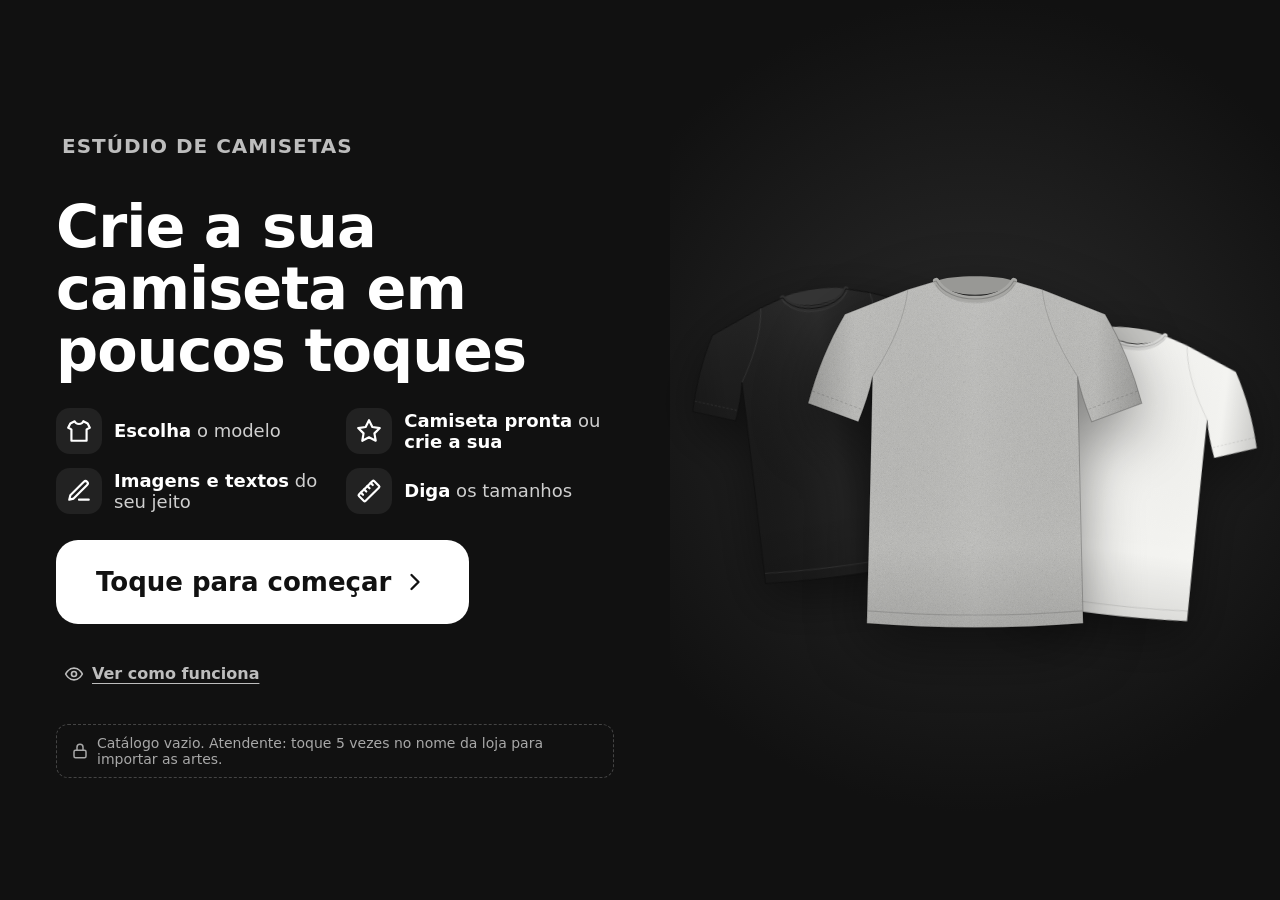
<file: camisetas_tablet/index.html>
<!DOCTYPE html>
<html lang="pt-BR">
<head>
  <meta charset="UTF-8">
  <meta name="viewport" content="width=device-width, initial-scale=1, viewport-fit=cover, user-scalable=no, interactive-widget=resizes-visual">
  <title>Estúdio de Camisetas</title>
  <meta name="description" content="Monte a sua camiseta: escolha o modelo, a cor e a arte.">
  <meta name="theme-color" content="#111111">
  <meta name="mobile-web-app-capable" content="yes">
  <meta name="apple-mobile-web-app-capable" content="yes">
  <meta name="apple-mobile-web-app-status-bar-style" content="black">
  <link rel="manifest" href="manifest.webmanifest">
  <link rel="icon" href="icons/icone-192.png">
  <link rel="apple-touch-icon" href="icons/icone-192.png">
  <!-- Fontes dos textos na camiseta (ficam guardadas para usar sem internet) -->
  <link rel="preconnect" href="https://fonts.googleapis.com">
  <link rel="preconnect" href="https://fonts.gstatic.com" crossorigin>
  <link rel="stylesheet" href="https://fonts.googleapis.com/css2?family=Anton&family=Bangers&family=Bebas+Neue&family=Black+Ops+One&family=Dancing+Script:wght@700&family=Lobster&family=Montserrat:wght@800&family=Oswald:wght@700&family=Pacifico&family=Permanent+Marker&family=Righteous&family=Rye&family=UnifrakturMaguntia&display=swap">
  <link rel="stylesheet" href="css/app.css">
</head>
<body>
  <noscript>Este app precisa do JavaScript ativado.</noscript>
  <script type="module" src="js/app.js"></script>
</body>
</html>
</file>
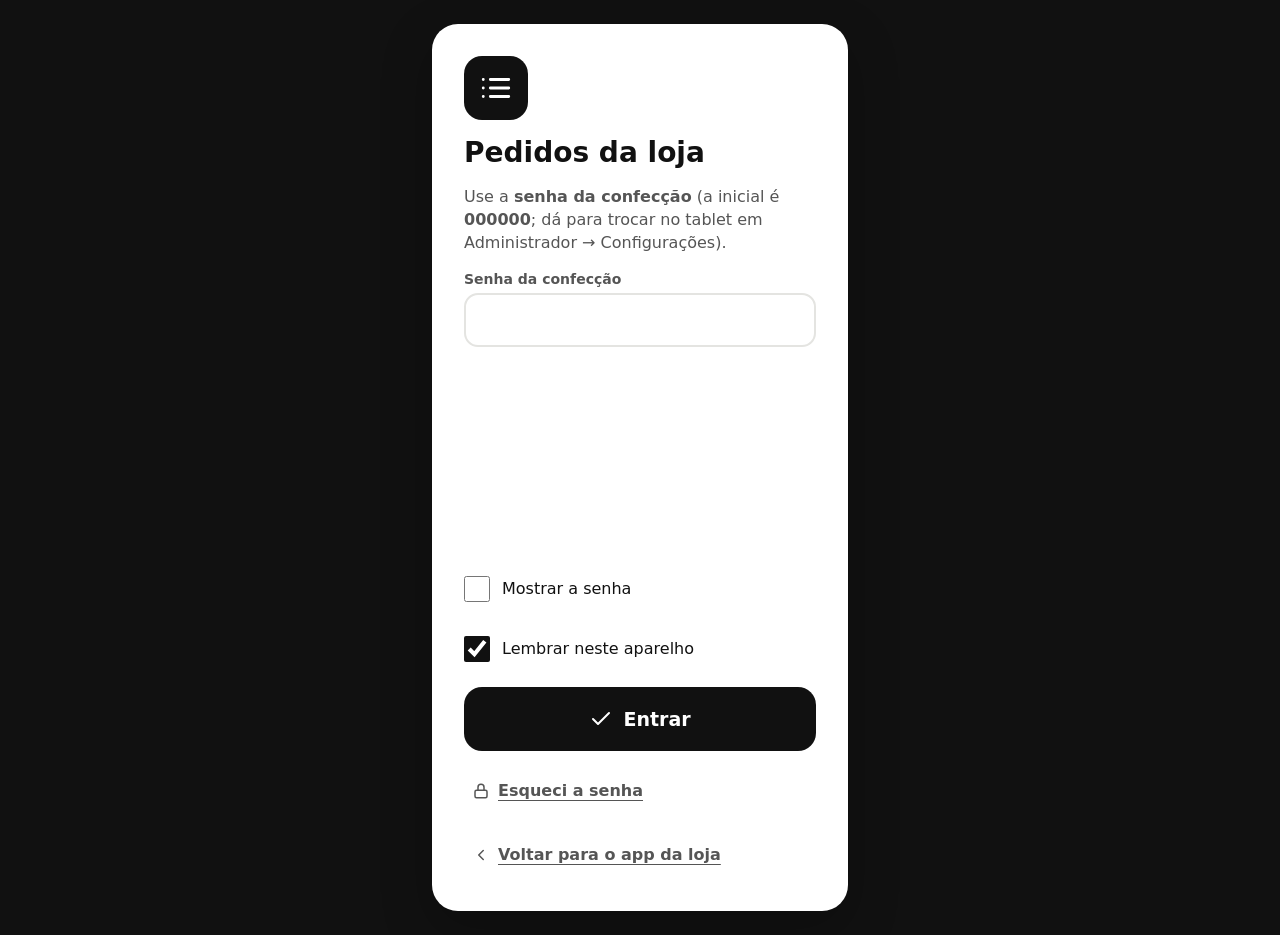
<file: camisetas_tablet/pedidos.html>
<!DOCTYPE html>
<html lang="pt-BR">
<head>
  <meta charset="UTF-8">
  <meta name="viewport" content="width=device-width, initial-scale=1">
  <title>Pedidos · Confecção</title>
  <meta name="robots" content="noindex">
  <!-- Endereço antigo: a confecção agora entra pelo próprio app (mesmo endereço, com a senha da confecção) -->
  <meta http-equiv="refresh" content="0; url=./#confeccao">
  <script>location.replace('./#confeccao');</script>
</head>
<body><a href="./#confeccao">Abrir os pedidos da confecção</a></body>
</html>
</file>
<file: camisetas_tablet/css/app.css>
/* =========================================================
   App do tablet — paleta preto, branco e cinza
   Alvos de toque grandes (mín. 3.5rem), textos curtos e claros.
   ========================================================= */
:root {
  --preto: #111111;
  --grafite: #2b2b2b;
  --cinza-escuro: #555555;
  --cinza: #8b8b8b;
  --cinza-claro: #d9d9d6;
  --linha: #e4e4e1;
  --fundo: #f3f3f1;
  --palco: #e9e9e6;
  --branco: #ffffff;
  --perigo: #b3261e;
  --raio: 1.125rem;
  --raio-g: 1.625rem;
  --sombra: 0 0.375rem 1.5rem rgba(0, 0, 0, 0.08);
  --sombra-forte: 0 1.125rem 3.125rem rgba(0, 0, 0, 0.25);
  --topo: 4.75rem;
  --rodape: 6rem;
  font-family: system-ui, -apple-system, "Segoe UI", Roboto, "Helvetica Neue", Arial, sans-serif;
  color: var(--preto);
  -webkit-tap-highlight-color: transparent;
}
/* Escala: tudo é medido em rem; o tamanho da letra base acompanha a tela
   (desenhado para 1280×800 deitado / 800×1280 em pé) e evita rolagem em tablets menores. */
html { font-size: clamp(10px, min(1.25vw, 2vh), 18px); }
@media (max-aspect-ratio: 1/1) { html { font-size: clamp(10px, min(2vw, 1.25vh), 18px); } }
* { box-sizing: border-box; margin: 0; }
html, body { height: 100%; background: var(--fundo); overscroll-behavior: none; }
body { -webkit-user-select: none; user-select: none; touch-action: manipulation; -webkit-font-smoothing: antialiased; -webkit-touch-callout: none; }
/* Imagens: sem o menu de segurar o dedo (copiar, baixar, compartilhar) e sem arrastar */
img, svg, image { -webkit-touch-callout: none; -webkit-user-drag: none; user-drag: none; -webkit-user-select: none; user-select: none; }
input, textarea { -webkit-user-select: text; user-select: text; font: inherit; color: inherit; }
button { font: inherit; color: inherit; cursor: pointer; border: 0; background: none; }
button:disabled { cursor: default; opacity: .4; }
[hidden] { display: none !important; }
:focus-visible { outline: 3px solid var(--preto); outline-offset: 3px; }
.ic { flex-shrink: 0; width: var(--t, 1.5rem); height: var(--t, 1.5rem); }

/* ---------- Estrutura ---------- */
#app { position: fixed; top: 0; left: 0; height: 100%; height: var(--altura, 100dvh); width: 100%; overflow: hidden; display: grid; grid-template-columns: minmax(0, 1fr); grid-template-rows: var(--topo) minmax(0, 1fr) var(--rodape); }
#app[data-tela="inicio"] { grid-template-rows: 0 minmax(0, 1fr) 0; }
#app[data-tela="inicio"] .topo, #app[data-tela="inicio"] .rodape, #app[data-tela="pronto"] .rodape { display: none; }
#app[data-tela="pronto"] { grid-template-rows: var(--topo) minmax(0, 1fr) 0; }
#app.semPassos .passos { visibility: hidden; }
.topo { grid-row: 1; }
#tela { grid-row: 2; overflow: auto; outline: none; position: relative; -webkit-overflow-scrolling: touch; }
.rodape { grid-row: 3; }

.topo { background: var(--preto); color: var(--branco); display: flex; align-items: center; gap: 1rem; padding: 0 1.25rem; }
.marca { display: flex; align-items: center; gap: 0.625rem; font-weight: 800; font-size: 1.1875rem; letter-spacing: .2px; min-height: 3.5rem; max-width: 26%; text-align: left; }
.marca span:last-child { overflow: hidden; text-overflow: ellipsis; white-space: nowrap; }
.marcaIcone { width: 2.5rem; height: 2.5rem; border-radius: 0.75rem; background: var(--branco); color: var(--preto); display: grid; place-items: center; }
.passos { flex: 1; min-width: 0; display: flex; align-items: center; justify-content: center; gap: 0.375rem; }
.passo { display: flex; align-items: center; gap: 0.5rem; padding: 0.5rem 0.75rem; border-radius: 1.875rem; color: #9a9a9a; min-height: 3rem; font-weight: 600; font-size: 0.9375rem; }
.passo:disabled { opacity: 1; }
.passoNum { width: 1.875rem; height: 1.875rem; border-radius: 50%; border: 2px solid #555; display: grid; place-items: center; font-size: 0.875rem; font-weight: 800; }
.passo.feito { color: #d8d8d8; }
.passo.feito .passoNum { background: #3a3a3a; border-color: #3a3a3a; color: #fff; }
.passo.atual { color: var(--branco); background: #262626; }
.passo.atual .passoNum { background: var(--branco); border-color: var(--branco); color: var(--preto); }
.passoLinha { width: 1.125rem; height: 2px; background: #3a3a3a; flex-shrink: 0; }
.topoAcoes { display: flex; gap: 0.375rem; }
.btnTopo { display: flex; align-items: center; gap: 0.5rem; padding: 0.625rem 0.875rem; min-height: 3.25rem; border-radius: 0.875rem; color: #e6e6e6; font-weight: 600; font-size: 0.9375rem; }
.btnTopo:active { background: #2a2a2a; }

.rodape { background: var(--branco); border-top: 1px solid var(--linha); display: grid; grid-template-columns: auto 1fr auto; align-items: center; gap: 1rem; padding: 0 1.5rem; padding-bottom: env(safe-area-inset-bottom); }
.rodapeMeio { text-align: center; color: var(--cinza-escuro); font-size: 1rem; font-weight: 600; min-width: 0; overflow: hidden; text-overflow: ellipsis; white-space: nowrap; }
.total { font-size: 1.25rem; color: var(--preto); font-weight: 800; }

/* ---------- Botões ---------- */
.btn { display: inline-flex; align-items: center; justify-content: center; gap: 0.625rem; min-height: 3.5rem; padding: 0 1.375rem; border-radius: 1rem; font-weight: 700; font-size: 1.0625rem; transition: transform .1s, background .15s; }
.btn:active { transform: scale(.97); }
.btnEscuro { background: var(--preto); color: var(--branco); }
.btnEscuro[aria-disabled="true"] { background: #bdbdba; color: #f5f5f5; }
.btnClaro { background: var(--branco); color: var(--preto); border: 2px solid var(--linha); }
.btnContorno { background: transparent; color: var(--preto); border: 2px dashed var(--cinza); }
.btnPerigo { background: var(--perigo); color: #fff; }
.btnPerigoTexto { color: var(--perigo); }
.btnGrande { min-height: 4rem; font-size: 1.1875rem; padding: 0 1.75rem; border-radius: 1.125rem; }
.btnEnorme { min-height: 5.25rem; font-size: 1.625rem; padding: 0 2.5rem; border-radius: 1.375rem; }
.btnLargo { width: 100%; }
.btnTexto { display: inline-flex; align-items: center; gap: 0.5rem; font-weight: 600; color: var(--cinza-escuro); text-decoration: underline; text-underline-offset: 0.25rem; min-height: 3rem; padding: 0 0.5rem; font-size: 1rem; }
.btnIcone { width: 3.25rem; height: 3.25rem; border-radius: 0.875rem; display: grid; place-items: center; color: var(--cinza-escuro); }
.btnIcone:active { background: var(--fundo); }
.btnRedondo { width: 3.75rem; height: 3.75rem; border-radius: 50%; display: grid; place-items: center; background: var(--branco); border: 2px solid var(--linha); flex-shrink: 0; }
.btnRedondo:active { transform: scale(.94); }
.btnRedondoEscuro { background: var(--preto); color: var(--branco); border-color: var(--preto); }
.linhaBotoes { display: flex; flex-wrap: wrap; gap: 0.625rem; align-items: center; }
.linhaBotoes.centro { justify-content: center; }

/* ---------- Textos ---------- */
.tituloTela { font-size: 1.75rem; font-weight: 800; letter-spacing: -.3px; }
.subtitulo { display: flex; align-items: center; gap: 0.625rem; font-size: 1.125rem; font-weight: 800; margin: 1.375rem 0 0.75rem; }
.subtitulo small { font-weight: 500; color: var(--cinza-escuro); font-size: 0.875rem; }
.bola { width: 1.875rem; height: 1.875rem; border-radius: 50%; background: var(--preto); color: var(--branco); display: grid; place-items: center; font-size: 0.9375rem; }
.textoAjuda { color: var(--cinza-escuro); font-size: 1rem; line-height: 1.45; }
.dicaPequena { display: flex; align-items: center; justify-content: center; gap: 0.375rem; color: var(--cinza); font-size: 0.875rem; }
.etiqueta { display: inline-block; background: var(--preto); color: var(--branco); font-size: 0.8125rem; padding: 0.25rem 0.625rem; border-radius: 1.25rem; vertical-align: middle; letter-spacing: .5px; }

/* ---------- Início ---------- */
.inicio { min-height: 100%; display: grid; grid-template-columns: 1.1fr 1fr; background: var(--preto); color: var(--branco); overflow: hidden; }
.inicioTexto { display: flex; flex-direction: column; justify-content: center; gap: 1.625rem; padding: 3rem 3.5rem; }
.inicioMarca { align-self: flex-start; font-size: 1.25rem; font-weight: 700; color: #bdbdbd; letter-spacing: 1px; text-transform: uppercase; min-height: 3rem; }
.inicio h1 { font-size: clamp(2.25rem, 4.6vw, 3.75rem); line-height: 1.05; letter-spacing: -1px; font-weight: 900; }
.inicioPassos { list-style: none; padding: 0; display: grid; grid-template-columns: 1fr 1fr; gap: 0.875rem 1.375rem; }
.inicioPassos li { display: flex; align-items: center; gap: 0.75rem; font-size: 1.125rem; color: #cfcfcf; }
.inicioPassos li .ic { width: 2.875rem; height: 2.875rem; padding: 0.625rem; border-radius: 0.875rem; background: #222; color: #fff; }
.inicioPassos b { color: #fff; }
.inicio .btnEnorme { align-self: flex-start; background: var(--branco); color: var(--preto); animation: pulsar 2.4s ease-in-out infinite; }
.inicio .btnTexto { color: #bdbdbd; align-self: flex-start; }
.avisoLoja { display: flex; gap: 0.5rem; align-items: center; font-size: 0.875rem; color: #a8a8a8; border: 1px dashed #444; padding: 0.625rem 0.875rem; border-radius: 0.75rem; }
.inicioVitrine { position: relative; background: radial-gradient(circle at 50% 45%, #2c2c2c, #111 70%); }
.vitrineCamisa { position: absolute; width: 58%; top: 50%; left: 50%; filter: drop-shadow(0 1.25rem 1.875rem rgba(0,0,0,.45)); }
.vitrineCamisa svg { width: 100%; display: block; }
.vitrineCamisa.v0 { transform: translate(-90%, -55%) rotate(-8deg) scale(.82); animation: flutuar 6s ease-in-out infinite; }
.vitrineCamisa.v1 { transform: translate(-10%, -45%) rotate(7deg) scale(.82); animation: flutuar 6s ease-in-out -2s infinite; }
.vitrineCamisa.v2 { transform: translate(-50%, -50%); z-index: 2; animation: flutuar 6s ease-in-out -4s infinite; }
@keyframes flutuar { 50% { translate: 0 -14px; } }
@keyframes pulsar { 50% { box-shadow: 0 0 0 0.875rem rgba(255,255,255,.08); } }

/* ---------- Duas colunas (palco + painel) ---------- */
/* Camiseta grande; menu estreito ao lado */
.duasColunas { display: grid; grid-template-columns: minmax(0, 1fr) clamp(18.75rem, 29vw, 23.75rem); grid-template-rows: minmax(0, 1fr); gap: 1rem; padding: 0.875rem 1rem; height: 100%; }
.palco { position: relative; background: var(--palco); border-radius: var(--raio-g); display: flex; flex-direction: column; align-items: center; justify-content: center; padding: 1rem; min-height: 0; }
.duasColunas .palco { position: relative; height: 100%; min-height: 0; padding: 0.5rem; }
.duasColunas > .painel { min-height: 0; overflow-y: auto; overscroll-behavior: contain; }
.palcoArea { flex: 1; width: 100%; min-height: 0; display: flex; align-items: center; justify-content: center; }
.palcoSvg { width: 100%; height: 100%; max-height: 100%; display: block; overflow: visible; }
.palcoSvg image { cursor: grab; }
.areaImp { fill: none; stroke: rgba(120,120,120,.85); stroke-width: 3; stroke-dasharray: 14 10; }
.areaImp.fora { stroke: #e08a00; }
.avisoArea { display: flex; align-items: flex-start; gap: 0.5rem; font-size: 0.8125rem; line-height: 1.3; background: #fff4e0; color: #6b4300; border-radius: 0.75rem; padding: 0.5rem 0.75rem; margin: 0.25rem 0; }
.avisoArea .btnTexto { font-size: 0.8125rem; font-weight: 800; color: #6b4300; }
.areaRotulo { font: 600 1.5rem system-ui, sans-serif; text-anchor: middle; fill: #6b6b6b; }
.selecao { fill: none; stroke: #ffffff; stroke-width: 4; stroke-dasharray: 16 10; filter: drop-shadow(0 0 2px rgba(0,0,0,.9)); pointer-events: none; animation: formigas 1s linear infinite; }
@keyframes formigas { to { stroke-dashoffset: -26; } }
.ajustar .palcoArea { touch-action: none; }
.painel { display: flex; flex-direction: column; gap: 0.25rem; padding: 0.375rem 2px 1.25rem; min-width: 0; }

.segmento { display: inline-flex; background: var(--branco); border-radius: 1rem; padding: 0.3125rem; gap: 0.25rem; box-shadow: var(--sombra); }
.segmento button { min-height: 3.125rem; padding: 0 1.25rem; border-radius: 0.75rem; font-weight: 700; font-size: 1rem; color: var(--cinza-escuro); display: flex; align-items: center; gap: 0.5rem; }
.segmento button small { background: var(--cinza-claro); color: var(--preto); border-radius: 0.625rem; padding: 1px 0.5rem; font-size: 0.8125rem; }
.segmento button[aria-pressed="true"] { background: var(--preto); color: var(--branco); }
.segmento button[aria-pressed="true"] small { background: var(--branco); }
.palcoCamiseta .segmento { margin-top: 0.625rem; }
.segmentoTopo { position: absolute; top: 1rem; left: 50%; transform: translateX(-50%); z-index: 2; }
.ajustar .palcoArea { padding-top: 3.375rem; }

/* Opções (cartões tocáveis) */
.opcoes { display: grid; gap: 0.75rem; }
.opcoes3 { grid-template-columns: repeat(3, 1fr); }
.opcoes2 { grid-template-columns: repeat(2, 1fr); }
.opcao { position: relative; background: var(--branco); border: 2px solid var(--linha); border-radius: var(--raio); padding: 0.75rem; display: flex; flex-direction: column; align-items: center; gap: 0.25rem; text-align: center; min-height: 4rem; justify-content: center; transition: border-color .15s, transform .1s; }
.opcao:active { transform: scale(.98); }
.opcao strong { font-size: 1.0625rem; }
.opcao small { color: var(--cinza-escuro); font-size: 0.8125rem; line-height: 1.3; }
.opcao > .ic { position: absolute; top: 0.5rem; right: 0.5rem; width: 1.625rem; height: 1.625rem; padding: 0.25rem; border-radius: 50%; background: var(--preto); color: var(--branco); opacity: 0; transform: scale(.5); transition: .15s; }
.opcao[aria-pressed="true"] { border-color: var(--preto); box-shadow: 0 0 0 2px var(--preto) inset; }
.opcao[aria-pressed="true"] > .ic { opacity: 1; transform: none; }
.opcaoCamisa { width: 80%; max-width: 6.875rem; height: auto; }
.opcaoTexto { align-items: flex-start; text-align: left; padding: 0.875rem 1rem; }
.opcoesPos .opcao { min-height: 3.75rem; align-items: center; }

/* Cores */
.cores { display: flex; flex-wrap: wrap; gap: 0.875rem 0.625rem; }
.cor { display: flex; flex-direction: column; align-items: center; gap: 0.375rem; width: 5.75rem; font-size: 0.875rem; font-weight: 600; color: var(--cinza-escuro); }
.corBola { width: 4.25rem; height: 4.25rem; border-radius: 50%; background: var(--c); border: 2px solid rgba(0,0,0,.14); display: grid; place-items: center; box-shadow: inset 0 -6px 0.75rem rgba(0,0,0,.12); transition: .15s; }
.corBola .ic { color: #fff; filter: drop-shadow(0 0 2px rgba(0,0,0,.9)); opacity: 0; transform: scale(.5); transition: .15s; }
.cor[aria-pressed="true"] { color: var(--preto); }
.cor[aria-pressed="true"] .corBola { box-shadow: 0 0 0 0.25rem var(--fundo), 0 0 0 0.4375rem var(--preto); }
.cor[aria-pressed="true"] .corBola .ic { opacity: 1; transform: none; }
.mescla { background-image: radial-gradient(rgba(255,255,255,.16) 1px, transparent 1.2px), radial-gradient(rgba(0,0,0,.14) 1px, transparent 1.2px); background-size: 0.3125rem 0.3125rem, 0.4375rem 0.4375rem; background-position: 0 0, 2px 3px; }

/* ---------- Galeria ---------- */
.galeria { display: flex; flex-direction: column; min-height: 100%; }
.galeriaTopo { display: flex; flex-wrap: wrap; align-items: center; gap: 0.75rem 1.125rem; padding: 1.125rem 1.5rem 0.5rem; position: sticky; top: 0; z-index: 3; background: var(--fundo); }
.galeriaTopo .tituloTela { flex: 1 1 auto; font-size: 1.625rem; }
.busca { display: flex; align-items: center; gap: 0.5rem; background: var(--branco); border: 2px solid var(--linha); border-radius: 1rem; padding: 0 0.875rem; min-height: 3.5rem; flex: 0 1 21.25rem; color: var(--cinza); }
.busca:focus-within { border-color: var(--preto); color: var(--preto); }
.busca input { border: 0; outline: 0; background: transparent; font-size: 1.125rem; width: 100%; min-width: 0; }
.coresMini { display: flex; gap: 0.5rem; }
.corMini { width: 2.5rem; height: 2.5rem; border-radius: 50%; background-color: var(--c); border: 2px solid rgba(0,0,0,.18); }
.corMini[aria-pressed="true"] { box-shadow: 0 0 0 3px var(--fundo), 0 0 0 0.3125rem var(--preto); }
.temas { display: flex; gap: 0.625rem; overflow-x: auto; padding: 0.5rem 1.5rem 0.875rem; scrollbar-width: none; position: sticky; top: 5.125rem; z-index: 3; background: var(--fundo); }
.temas::-webkit-scrollbar { display: none; }
.tema { flex-shrink: 0; min-height: 3.125rem; padding: 0 1.125rem; border-radius: 1.625rem; background: var(--branco); border: 2px solid var(--linha); font-weight: 700; font-size: 1rem; display: flex; align-items: center; gap: 0.5rem; }
.tema small { color: var(--cinza); font-weight: 600; }
.tema[aria-pressed="true"] { background: var(--preto); border-color: var(--preto); color: var(--branco); }
.tema[aria-pressed="true"] small { color: #bbb; }
.grade { display: grid; grid-template-columns: repeat(auto-fill, minmax(11.875rem, 1fr)); gap: 1rem; padding: 0.25rem 1.5rem 1.75rem; }
.cartaoArte { position: relative; display: flex; flex-direction: column; gap: 0.5rem; text-align: left; content-visibility: auto; contain-intrinsic-size: 11.875rem 15rem; }
.cartaoImg { aspect-ratio: 1; border-radius: var(--raio); background: var(--fundo); display: block; overflow: hidden; box-shadow: var(--sombra); transition: transform .12s; position: relative; }
.grade .cartaoImg { background-color: var(--fundo, #ddd); }
.grade { --fundo: #ddd; }
.cartaoImg img { width: 100%; height: 100%; object-fit: contain; padding: 12%; opacity: 0; transition: opacity .25s; }
.cartaoImg img.ok { opacity: 1; }
.cartaoArte:active .cartaoImg { transform: scale(.97); }
.cartaoCod { font-size: 0.75rem; font-weight: 700; color: var(--cinza-escuro); padding: 0 0.25rem; letter-spacing: 0.02em; }
.subtemas { position: static; padding-top: 0; }
.subtemas[hidden] { display: none; }
.tema.sub { min-height: 2.625rem; font-size: 0.9375rem; padding: 0 0.875rem; }
.miniCod { font-size: 0.75rem; color: var(--cinza-escuro); }
.codPedido { font-size: 0.75rem; font-weight: 700; background: var(--fundo); border: 1px solid var(--linha); border-radius: 0.375rem; padding: 0 0.375rem; margin-left: 0.25rem; }
.cartaoNome { font-weight: 700; font-size: 0.9375rem; line-height: 1.25; padding: 0 0.25rem; display: -webkit-box; -webkit-line-clamp: 2; -webkit-box-orient: vertical; overflow: hidden; }
.selo { position: absolute; top: 0.625rem; left: 0.625rem; display: flex; align-items: center; gap: 0.25rem; background: var(--preto); color: var(--branco); font-size: 0.75rem; font-weight: 700; padding: 0.25rem 0.5625rem; border-radius: 0.75rem; }
.vazio { grid-column: 1 / -1; display: flex; flex-direction: column; align-items: center; gap: 0.75rem; padding: 3.75rem 1.25rem; color: var(--cinza); text-align: center; font-size: 1.125rem; }
.vazioPainel { padding: 1.875rem 0.625rem; }

/* Ver arte (janela grande) */
.janelaArte { width: min(68.75rem, 94vw); height: min(47.5rem, calc(var(--altura, 100dvh) * 0.9)); }
.janelaArte .janelaTopo { position: absolute; right: 0.5rem; top: 0.5rem; z-index: 2; border: 0; padding: 0; background: transparent; }
.janelaArte .janelaCorpo { height: 100%; padding: 0; overflow: hidden; }
.verArte { display: grid; grid-template-columns: 1.35fr 1fr; height: 100%; }
.verPalco { background: var(--palco); display: flex; align-items: center; justify-content: center; padding: 1.25rem; touch-action: pan-y; min-height: 0; }
.verPalco .palcoSvg { max-height: 100%; }
.soArte { width: 100%; height: 100%; border-radius: var(--raio); background: var(--fundo); display: grid; place-items: center; padding: 6%; }
.soArte img { max-width: 100%; max-height: 100%; object-fit: contain; }
.verInfo { display: flex; flex-direction: column; justify-content: center; gap: 1rem; padding: 1.875rem; }
.verTema { color: var(--cinza); font-weight: 700; text-transform: uppercase; letter-spacing: 1px; font-size: 0.875rem; }
.verInfo h2 { font-size: 1.875rem; line-height: 1.15; }
.verMedida { display: flex; gap: 0.5rem; align-items: center; color: var(--cinza-escuro); }
.verNav { display: flex; align-items: center; justify-content: space-between; gap: 0.625rem; }
.verNav .btn { width: 4rem; padding: 0; }
.verNav span { color: var(--cinza-escuro); font-weight: 600; }

/* ---------- Ajustar ---------- */
.dicaPalco { display: flex; align-items: center; gap: 0.5rem; color: var(--cinza-escuro); font-size: 0.9375rem; font-weight: 600; background: rgba(255,255,255,.8); padding: 0.5rem 0.875rem; border-radius: 1.25rem; margin-top: 0.5rem; }
.adicionarNoPalco { position: absolute; left: 50%; top: 52%; transform: translate(-50%, -50%); display: flex; flex-direction: column; align-items: center; gap: 0.625rem; background: rgba(255,255,255,.92); border: 3px dashed var(--cinza); border-radius: var(--raio-g); padding: 1.75rem 1.875rem; font-weight: 800; font-size: 1.125rem; max-width: 70%; text-align: center; box-shadow: var(--sombra); }
.btnFlutuante { position: absolute; left: 1rem; bottom: 1rem; display: flex; align-items: center; gap: 0.5rem; min-height: 3.25rem; padding: 0 1rem; border-radius: 1rem; background: var(--branco); box-shadow: var(--sombra); font-weight: 700; }
.arteAtual { display: flex; align-items: center; gap: 0.875rem; background: var(--branco); border-radius: var(--raio); padding: 0.75rem; box-shadow: var(--sombra); }
.arteAtualImg { width: 4.75rem; height: 4.75rem; border-radius: 0.875rem; background: var(--fundo); display: block; overflow: hidden; padding: 0.5rem; flex-shrink: 0; }
.arteAtualImg img { display: block; width: 100%; height: 100%; object-fit: contain; }
.arteAtual small { color: var(--cinza); font-weight: 700; text-transform: uppercase; font-size: 0.75rem; letter-spacing: .6px; }
.arteAtual strong { display: block; font-size: 1.125rem; }
.tamanhoArte { display: flex; align-items: center; gap: 0.75rem; }
.tamanhoArte input[type="range"] { flex: 1; height: 3.75rem; accent-color: var(--preto); }
input[type="range"] { -webkit-appearance: none; appearance: none; background: transparent; }
input[type="range"]::-webkit-slider-runnable-track { height: 0.625rem; border-radius: 0.375rem; background: var(--cinza-claro); }
input[type="range"]::-webkit-slider-thumb { -webkit-appearance: none; width: 2.375rem; height: 2.375rem; border-radius: 50%; background: var(--preto); border: 0.25rem solid var(--branco); box-shadow: 0 2px 0.5rem rgba(0,0,0,.3); margin-top: -14px; }
input[type="range"]::-moz-range-track { height: 0.625rem; border-radius: 0.375rem; background: var(--cinza-claro); }
input[type="range"]::-moz-range-thumb { width: 2rem; height: 2rem; border-radius: 50%; background: var(--preto); border: 0.25rem solid var(--branco); }
.medidas { text-align: center; font-size: 1.125rem; font-weight: 800; margin-top: 0.25rem; }
.medidas small { display: block; font-weight: 500; color: var(--cinza-escuro); font-size: 0.875rem; }
.painel .linhaBotoes { margin: 1rem 0 0.625rem; }
.painel .linhaBotoes .btn { flex: 1; }
.notaInfantil { display: flex; gap: 0.5rem; color: var(--cinza-escuro); font-size: 0.875rem; line-height: 1.4; background: var(--branco); border-radius: 0.875rem; padding: 0.75rem; margin-top: 0.75rem; }

/* ---------- Tamanhos ---------- */
.tamanhos, .revisar, .dados { padding: 1.5rem; max-width: 68.75rem; margin: 0 auto; }
.gradeTamanhos { display: grid; grid-template-columns: repeat(auto-fill, minmax(12.5rem, 1fr)); gap: 0.875rem; }
.cartaoTamanho { background: var(--branco); border: 2px solid var(--linha); border-radius: var(--raio); padding: 1rem; display: flex; flex-direction: column; align-items: center; gap: 0.75rem; transition: border-color .15s; }
.cartaoTamanho.temQtd { border-color: var(--preto); box-shadow: 0 0 0 1px var(--preto) inset; }
.tamanhoNome { font-size: 2.125rem; font-weight: 900; }
.contador { display: flex; align-items: center; gap: 0.875rem; }
.contador output { min-width: 2.75rem; text-align: center; font-size: 1.875rem; font-weight: 800; }

/* ---------- Revisar ---------- */
.listaItens { display: flex; flex-direction: column; gap: 1rem; margin: 1.125rem 0; }
.itemPedido { display: grid; grid-template-columns: auto 1fr; gap: 1.25rem; background: var(--branco); border-radius: var(--raio-g); padding: 1rem; box-shadow: var(--sombra); }
.itemImagens { display: flex; gap: 0.625rem; }
.itemImagens figure { width: 11.25rem; background: var(--palco); border-radius: var(--raio); padding: 0.5rem; text-align: center; }
.itemImagens figcaption { font-size: 0.8125rem; font-weight: 700; color: var(--cinza-escuro); text-transform: uppercase; }
.itemImagens .palcoSvg { height: auto; }
.itemInfo { display: flex; flex-direction: column; gap: 0.625rem; min-width: 0; }
.itemInfo h3 { font-size: 1.375rem; }
.itemInfo p { color: var(--cinza-escuro); font-weight: 600; }
.chips { display: flex; flex-wrap: wrap; gap: 0.5rem; }
.chip { background: var(--fundo); border-radius: 0.75rem; padding: 0.375rem 0.75rem; font-size: 1rem; }
.vazioChip { color: var(--perigo); }
.itemArtes { list-style: none; padding: 0; display: flex; flex-direction: column; gap: 0.375rem; font-size: 0.9375rem; }
.itemArtes li { display: flex; align-items: center; gap: 0.375rem; flex-wrap: wrap; }
.itemArtes small { color: var(--cinza-escuro); }

/* ---------- Dados ---------- */
.dados { max-width: 45rem; display: flex; flex-direction: column; gap: 1rem; }
.campo { display: grid; grid-template-columns: auto 1fr; align-items: center; gap: 0.375rem 0.75rem; background: var(--branco); border: 2px solid var(--linha); border-radius: var(--raio); padding: 0.75rem 1rem; }
.campo:focus-within { border-color: var(--preto); }
.campo > span { font-weight: 700; font-size: 1rem; }
.campo small { color: var(--cinza); font-weight: 500; }
.campo input, .campo textarea { grid-column: 1 / -1; border: 0; outline: 0; font-size: 1.375rem; padding: 0.375rem 0; background: transparent; resize: none; }

/* ---------- Pronto ---------- */
.pronto { min-height: 100%; display: flex; flex-direction: column; align-items: center; justify-content: center; gap: 0.875rem; text-align: center; padding: 1.875rem; }
.prontoCheck { width: 8.125rem; height: 8.125rem; border-radius: 50%; background: var(--preto); color: var(--branco); display: grid; place-items: center; animation: aparecer .5s cubic-bezier(.2, 1.4, .4, 1); }
.pronto h2 { font-size: 2.5rem; font-weight: 900; }
.prontoNumeroRotulo { color: var(--cinza); font-weight: 700; text-transform: uppercase; letter-spacing: 2px; }
.prontoNumero { font-size: 6.5rem; font-weight: 900; letter-spacing: 0.375rem; line-height: 1; }
.pronto .linhaBotoes { margin-top: 0.75rem; }
@keyframes aparecer { from { transform: scale(.3); opacity: 0; } }

/* ---------- Janelas ---------- */
.janela { margin: auto; border: 0; border-radius: var(--raio-g); padding: 0; background: var(--branco); color: var(--preto); box-shadow: var(--sombra-forte); max-width: 94vw; max-height: calc(var(--altura, 100dvh) * 0.92); display: flex; flex-direction: column; overflow: hidden; animation: subir .22s ease-out; position: relative; }
.janela:not([open]) { display: none; }
.janela::backdrop { background: rgba(0,0,0,.55); }
.janela.saindo { animation: descer .16s ease-in forwards; }
@keyframes subir { from { transform: translateY(1.5rem); opacity: 0; } }
@keyframes descer { to { transform: translateY(1.5rem); opacity: 0; } }
.janelaTopo { display: flex; align-items: center; justify-content: space-between; gap: 0.625rem; padding: 0.875rem 0.875rem 0.875rem 1.5rem; border-bottom: 1px solid var(--linha); }
.janelaTopo h2 { display: flex; align-items: center; gap: 0.625rem; font-size: 1.3125rem; }
.janelaCorpo { padding: 1.375rem 1.5rem; overflow: auto; display: flex; flex-direction: column; gap: 1rem; }
.janelaCorpo > * { flex-shrink: 0; }
.janelaPequena { width: min(30rem, 94vw); }
.janelaMedia { width: min(51.25rem, 94vw); }
.textoConfirmar { font-size: 1.1875rem; line-height: 1.45; }
.janelaPequena .linhaBotoes .btn { flex: 1; }
.janelaAjuda { width: min(38.75rem, 94vw); }
.listaDicas { list-style: none; padding: 0; display: flex; flex-direction: column; gap: 1rem; }
.listaDicas li { display: flex; gap: 1rem; align-items: flex-start; }
.dicaIcone { width: 3.375rem; height: 3.375rem; border-radius: 1rem; background: var(--fundo); display: grid; place-items: center; flex-shrink: 0; }
.listaDicas strong { font-size: 1.125rem; }
.listaDicas p { color: var(--cinza-escuro); font-size: 1rem; line-height: 1.45; margin-top: 2px; }

/* Senha */
.janelaSenha { width: min(25rem, 94vw); }
.pontosSenha { display: flex; justify-content: center; gap: 0.875rem; }
.pontosSenha i { width: 1rem; height: 1rem; border-radius: 50%; border: 2px solid var(--cinza); }
.pontosSenha i.cheio { background: var(--preto); border-color: var(--preto); }
.pontosSenha { flex-wrap: wrap; }
.senhaLetras { display: flex; gap: 0.625rem; }
.janelaSenha [hidden] { display: none !important; }
.senhaLetras input { flex: 1; min-width: 0; font-size: 1.25rem; padding: 0.75rem 1rem; border: 2px solid var(--linha); border-radius: var(--raio); }
.senhaLetras input:focus { outline: none; border-color: var(--preto); }
.senhaAbc { align-self: center; font-size: 0.9375rem; }
.tecladoSenha { display: grid; grid-template-columns: repeat(3, 1fr); gap: 0.625rem; }
.tecladoSenha button { min-height: 4.375rem; border-radius: 1.125rem; background: var(--fundo); font-size: 1.625rem; font-weight: 700; display: grid; place-items: center; }
.tecladoSenha button:active { background: var(--cinza-claro); }
.tecladoSenha .ok { background: var(--preto); color: var(--branco); }

/* Barra de progresso */
.barra { height: 0.875rem; border-radius: 0.5rem; background: var(--fundo); overflow: hidden; }
.barra i { display: block; height: 100%; width: 0; background: var(--preto); transition: width .2s; }

/* Aviso rápido */
.aviso { position: fixed; left: 50%; bottom: calc(var(--rodape) + 1rem); transform: translate(-50%, 1.25rem); opacity: 0; pointer-events: none; display: flex; align-items: center; gap: 0.625rem; background: var(--preto); color: var(--branco); padding: 0.875rem 1.375rem; border-radius: 1.875rem; font-weight: 600; font-size: 1.0625rem; box-shadow: var(--sombra-forte); transition: .25s; z-index: 1000; max-width: 90vw; }
.aviso.visivel { opacity: 1; transform: translate(-50%, 0); }
.aviso.erro { background: var(--perigo); }

/* Dica animada (coach) */
.coach { position: fixed; inset: 0; z-index: 900; background: rgba(0,0,0,.62); display: grid; place-items: center; padding: 1.25rem; animation: aparecerFundo .2s; }
.coach.saindo { opacity: 0; transition: opacity .2s; }
@keyframes aparecerFundo { from { opacity: 0; } }
.coachCaixa { background: var(--branco); border-radius: 1.875rem; padding: 2.125rem 2rem 1.5rem; max-width: 30rem; width: 100%; text-align: center; display: flex; flex-direction: column; align-items: center; gap: 0.875rem; animation: subir .25s ease-out; }
.coachAnim { width: 7.5rem; height: 7.5rem; border-radius: 2.125rem; background: var(--fundo); display: grid; place-items: center; }
.coachAnim.arrastar .ic { animation: arrastar 1.8s ease-in-out infinite; }
.coachAnim.pinca .ic { animation: pinca 1.6s ease-in-out infinite; }
@keyframes arrastar { 0%, 100% { transform: translate(-22px, 0.375rem); } 50% { transform: translate(1.375rem, -6px); } }
@keyframes pinca { 0%, 100% { transform: scale(.8); } 50% { transform: scale(1.15); } }
.coachCaixa h3 { font-size: 1.5rem; }
.coachCaixa p { color: var(--cinza-escuro); font-size: 1.0625rem; line-height: 1.5; }
.coachPontos { display: flex; gap: 0.5rem; }
.coachPontos i { width: 0.5625rem; height: 0.5625rem; border-radius: 50%; background: var(--cinza-claro); }
.coachPontos i.ativo { background: var(--preto); width: 1.5rem; border-radius: 0.375rem; }

/* ---------- Administrador ---------- */
.janelaAdmin { width: 100vw; height: var(--altura, 100dvh); max-width: 100vw; max-height: var(--altura, 100dvh); border-radius: 0; }
.janelaAdmin .janelaCorpo { padding: 0; gap: 0; background: var(--fundo); flex: 1; }
.abas { display: flex; gap: 0.375rem; padding: 0.625rem 1.125rem; background: var(--branco); border-bottom: 1px solid var(--linha); position: sticky; top: 0; z-index: 2; overflow-x: auto; }
.abas button { display: flex; align-items: center; gap: 0.5rem; min-height: 3.25rem; padding: 0 1.125rem; border-radius: 0.875rem; font-weight: 700; color: var(--cinza-escuro); flex-shrink: 0; }
.abas button[aria-selected="true"] { background: var(--preto); color: var(--branco); }
.abaConteudo { padding: 1.125rem; display: flex; flex-direction: column; gap: 1rem; max-width: 75rem; width: 100%; margin: 0 auto; }
.adminCaixa { background: var(--branco); border-radius: var(--raio-g); padding: 1.25rem; display: flex; flex-direction: column; gap: 0.875rem; box-shadow: var(--sombra); }
.adminCaixa h3 { display: flex; align-items: center; gap: 0.625rem; font-size: 1.25rem; flex-wrap: wrap; }
.adminCaixa h3 small { font-weight: 500; color: var(--cinza-escuro); font-size: 0.875rem; }
.caixaTopo { display: flex; align-items: center; justify-content: space-between; gap: 0.75rem; flex-wrap: wrap; }
.adminCaixa label.btn { position: relative; }
.formLinha { display: flex; gap: 0.75rem; flex-wrap: wrap; }
.campoPeq { display: flex; flex-direction: column; gap: 0.375rem; font-size: 0.875rem; font-weight: 700; color: var(--cinza-escuro); flex: 1 1 17.5rem; }
.campoPeq input, .inputGrande { border: 2px solid var(--linha); border-radius: 0.875rem; min-height: 3.375rem; padding: 0 0.875rem; font-size: 1.125rem; color: var(--preto); font-weight: 500; outline: 0; width: 100%; }
.campoPeq input:focus, .inputGrande:focus { border-color: var(--preto); }
.checkLinha { display: flex; align-items: center; gap: 0.75rem; font-size: 1rem; min-height: 2.75rem; }
.checkLinha input { width: 1.625rem; height: 1.625rem; accent-color: var(--preto); }
.temaAdmin { border-top: 1px solid var(--linha); padding-top: 0.625rem; }
.temaAdmin summary { display: flex; align-items: center; gap: 0.625rem; min-height: 3.25rem; font-size: 1.125rem; cursor: pointer; list-style: none; }
.temaAdmin summary::-webkit-details-marker { display: none; }
.temaAdmin summary small { color: var(--cinza); }
.summaryAcoes { margin-left: auto; display: flex; gap: 0.25rem; }
.gradeAdmin { display: grid; grid-template-columns: repeat(auto-fill, minmax(8.125rem, 1fr)); gap: 0.625rem; padding: 0.375rem 0 0.75rem; }
.miniAdmin { position: relative; display: flex; flex-direction: column; gap: 0.375rem; text-align: left; font-size: 0.8125rem; font-weight: 600; content-visibility: auto; contain-intrinsic-size: 8.125rem 10.625rem; }
.miniImg { aspect-ratio: 1; border-radius: 0.875rem; background: repeating-conic-gradient(#e7e7e4 0 25%, #f6f6f4 0 50%) 0 0 / 1rem 1rem; display: block; overflow: hidden; }
.miniImg img { width: 100%; height: 100%; object-fit: contain; padding: 8%; }
.miniNome { display: -webkit-box; -webkit-line-clamp: 2; -webkit-box-orient: vertical; overflow: hidden; }
.miniAdmin.oculta { opacity: .5; }
.seloAviso { position: absolute; top: 0.375rem; left: 0.375rem; background: var(--preto); color: #fff; font-size: 0.6875rem; padding: 2px 0.4375rem; border-radius: 0.5rem; }
.seloAviso + .seloAviso { top: 1.75rem; }
.avisosImport ul { padding-left: 1.125rem; font-size: 0.875rem; color: var(--cinza-escuro); max-height: 40vh; overflow: auto; display: flex; flex-direction: column; gap: 0.25rem; margin-top: 0.5rem; }
.editarArte { display: grid; grid-template-columns: 1fr 1.2fr; gap: 1.25rem; }
.editarImg { background: repeating-conic-gradient(#e7e7e4 0 25%, #f6f6f4 0 50%) 0 0 / 1.125rem 1.125rem; border-radius: var(--raio); display: grid; place-items: center; padding: 0.875rem; min-height: 16.25rem; }
.editarImg img { max-width: 100%; max-height: 50vh; }
.editarCampos { display: flex; flex-direction: column; gap: 0.875rem; }
.listaPedidos { display: flex; flex-direction: column; gap: 0.625rem; }
.pedidoAdmin { display: flex; align-items: center; gap: 0.875rem; border: 2px solid var(--linha); border-radius: var(--raio); padding: 0.625rem; flex-wrap: wrap; }
.pedidoAdmin img { width: 4.375rem; height: 4.8125rem; object-fit: contain; border-radius: 0.625rem; background: var(--fundo); }
.pedidoInfo { flex: 1; display: flex; flex-direction: column; gap: 3px; min-width: 13.75rem; }
.pedidoInfo small { color: var(--cinza-escuro); }
.formConfig { max-width: 45rem; }
.formConfig > * { flex: none; }
.textoLongo { line-height: 1.55; font-size: 1rem; }
.textoLongo ol { padding-left: 1.375rem; display: flex; flex-direction: column; gap: 0.5rem; }
.textoLongo h3 { margin-top: 0.375rem; }

/* ---------- Tablet em pé (retrato) e telas menores ---------- */
@media (max-aspect-ratio: 1/1) {
  .duasColunas { grid-template-columns: 1fr; grid-template-rows: minmax(0, 46%) minmax(0, 1fr); gap: 0.75rem; }
  /* A camiseta fica no alto e as opções embaixo, cada uma na sua parte da tela */
  .duasColunas { padding-top: 0; }
  .duasColunas .palco { z-index: 4; height: 100%; border-radius: 0 0 var(--raio-g) var(--raio-g); margin: 0 -16px; box-shadow: 0 0.5rem 1.125rem rgba(0,0,0,.08); }
  .inicio { grid-template-columns: 1fr; grid-template-rows: 42% 1fr; }
  .inicioVitrine { order: -1; }
  .inicioTexto { padding: 1.875rem 2.25rem; gap: 1.25rem; justify-content: flex-start; }
  .verArte { grid-template-columns: 1fr; grid-template-rows: 1.2fr auto; }
  .janelaArte { height: calc(var(--altura, 100dvh) * 0.92); }
  .verInfo { padding: 1.125rem 1.375rem; gap: 0.75rem; }
  .itemPedido { grid-template-columns: 1fr; }
  .itemImagens figure { flex: 0 1 13.75rem; width: auto; }
  .editarArte { grid-template-columns: 1fr; }
}
@media (max-width: 1400px) {
  .passoNome { display: none; }
  .passo.atual .passoNome { display: inline; }
  .btnTopo span { display: none; }
  .marca { font-size: 1.0625rem; }
}
@media (max-width: 700px) {
  :root { --topo: 4rem; --rodape: 5.25rem; }
  .opcoes3 { grid-template-columns: 1fr 1fr; }
  .btnGrande { min-height: 3.625rem; font-size: 1.0625rem; padding: 0 1.125rem; }
  .rodape { padding: 0 0.75rem; gap: 0.5rem; }
  .marca span:last-child { display: none; }
}
@media (prefers-reduced-motion: reduce) {
  *, *::before, *::after { animation: none !important; transition: none !important; }
}


/* =========================================================
   Painel compacto (Camiseta e Ajustar): menos espaço, camiseta maior
   ========================================================= */
.duasColunas .painel { gap: 2px; padding: 2px 0 0.75rem; }
.duasColunas .tituloTela { font-size: 1.375rem; }
.duasColunas .subtitulo { margin: 0.875rem 0 0.5rem; font-size: 1rem; }
.duasColunas .bola { width: 1.625rem; height: 1.625rem; font-size: 0.8125rem; }
.duasColunas .opcoes { gap: 0.5rem; }
.duasColunas .opcao { padding: 0.5rem; border-radius: 0.875rem; min-height: 3.25rem; }
.duasColunas .opcao strong { font-size: 0.9375rem; }
.duasColunas .opcao small { font-size: 0.75rem; }
.duasColunas .opcaoCamisa { max-width: 4.5rem; }
.duasColunas .opcaoTexto { padding: 0.625rem 0.75rem; }
.duasColunas .cores { gap: 0.625rem 0.375rem; }
.duasColunas .cor { width: 4.625rem; font-size: 0.8125rem; }
.duasColunas .corBola { width: 3.5rem; height: 3.5rem; }
.painelCompacto { gap: 0.5rem !important; }
.painelCompacto .arteAtual { padding: 0.5rem; gap: 0.625rem; }
.painelCompacto .arteAtualImg { width: 3.5rem; height: 3.5rem; padding: 0.375rem; border-radius: 0.75rem; }
.arteAtualNome { flex: 1; min-width: 0; }
.arteAtualNome strong { font-size: 1rem; overflow: hidden; text-overflow: ellipsis; white-space: nowrap; }
.painelCompacto .btnIcone { width: 2.875rem; height: 2.875rem; }
.rotuloLinha { display: flex; align-items: center; gap: 0.375rem; margin-top: 0.5rem; font-size: 0.9375rem; }
.rotuloLinha .medidas { margin: 0 0 0 auto; font-size: 0.9375rem; font-weight: 800; text-align: right; }
.custoEstampa { display: block; font-size: 0.875rem; font-weight: 600; color: var(--cinza-escuro); }
.custoEstampa b { color: var(--preto); font-weight: 800; }
.precoDtf .formLinha { flex-wrap: wrap; }
.painelCompacto .tamanhoArte { gap: 0.5rem; }
.painelCompacto .tamanhoArte input[type="range"] { height: 3rem; }
.painelCompacto .btnRedondo { width: 3.125rem; height: 3.125rem; }
.chipsPos { display: flex; gap: 0.375rem; }
.chipPos { flex: 1; min-height: 3rem; border-radius: 0.875rem; background: var(--branco); border: 2px solid var(--linha); font-weight: 700; font-size: 0.9375rem; }
.chipPos:active { background: var(--fundo); }
.painelCompacto .btnContorno { min-height: 3.25rem; font-size: 1rem; margin-top: 0.375rem; }
.painelCompacto .btnTexto { min-height: 2.75rem; font-size: 0.9375rem; }
.painelCompacto .notaInfantil { font-size: 0.8125rem; padding: 0.625rem; margin-top: 0.25rem; }

/* ---------- Qualidade de impressão ---------- */
.qualidade { display: flex; gap: 0.625rem; align-items: flex-start; border-radius: 0.875rem; padding: 0.625rem 0.75rem; font-size: 0.875rem; line-height: 1.35; border: 2px solid var(--linha); background: var(--branco); }
.qualidade b { display: block; }
.qualidade span { color: var(--cinza-escuro); }
.qualidade.grande { font-size: 0.9375rem; padding: 0.875rem; }
.qualidade .ic { margin-top: 1px; }
.q-otima { border-color: var(--preto); }
.q-otima .ic { color: var(--preto); }
.q-boa .ic { color: #2f6b3a; }
.q-media { border-color: #c9a227; background: #fffaf0; }
.q-media .ic { color: #8a6a00; }
.q-baixa { border-color: var(--perigo); background: #fff3f2; }
.q-baixa .ic, .q-baixa b { color: var(--perigo); }
.q-verificar .ic { color: var(--cinza-escuro); }
.seloQualidade { display: inline-flex; align-items: center; gap: 0.25rem; align-self: flex-start; font-size: 0.75rem; font-weight: 700; padding: 3px 0.5rem; border-radius: 0.625rem; border: 1.5px solid var(--linha); background: var(--branco); margin: -2px 0.25rem 0; }
.seloQualidade.q-baixa { color: var(--perigo); }
.alertaPedido { color: var(--perigo) !important; font-weight: 700; display: flex; align-items: center; gap: 0.25rem; }

/* ---------- Fontes de arte (catálogo / enviar / buscar) ---------- */
.galeriaCabeca { display: flex; flex-wrap: wrap; align-items: center; gap: 0.625rem 1.125rem; padding: 0.875rem 1.5rem 0.25rem; }
.galeriaCabeca .tituloTela { flex: 1 1 auto; font-size: 1.5rem; }
.segmentoFontes button { min-height: 3.125rem; padding: 0 1rem; }
.fonteConteudo { display: flex; flex-direction: column; }
.galeriaTopo { padding: 0.625rem 1.5rem 0.375rem; }
.galeriaTopo .busca { flex: 1 1 21.25rem; }
.temas { top: 4.75rem; }

.envio { display: grid; grid-template-columns: minmax(0, 1fr) minmax(0, 1fr); gap: 1.25rem; padding: 0.875rem 1.5rem 1.75rem; }
.caixaEnvio { display: flex; flex-direction: column; align-items: center; justify-content: center; gap: 0.625rem; text-align: center; min-height: 21.25rem; border: 3px dashed var(--cinza); border-radius: var(--raio-g); background: var(--branco); padding: 1.875rem; cursor: pointer; transition: background .15s; }
.caixaEnvio:active { background: var(--fundo); }
.caixaEnvio strong { font-size: 1.5rem; }
.caixaEnvio span { color: var(--cinza-escuro); font-size: 1rem; }
.caixaEnvio .formatos { font-weight: 700; color: var(--preto); letter-spacing: 1px; margin-top: 0.375rem; }
.envioInfo { background: var(--branco); border-radius: var(--raio-g); padding: 1.25rem; display: flex; flex-direction: column; gap: 0.75rem; box-shadow: var(--sombra); }
.envioInfo h3 { display: flex; align-items: center; gap: 0.5rem; font-size: 1.1875rem; }
.guiaQualidade { list-style: none; padding: 0; display: flex; flex-direction: column; gap: 0.625rem; }
.guiaQualidade li { display: flex; gap: 0.75rem; align-items: flex-start; padding: 0.75rem; border-radius: 0.875rem; border: 2px solid var(--linha); }
.guiaQualidade li div { display: flex; flex-direction: column; gap: 2px; }
.guiaQualidade span { color: var(--cinza-escuro); font-size: 0.875rem; line-height: 1.4; }
.guiaQualidade .otima { border-color: var(--preto); }
.guiaQualidade .boa .ic { color: #2f6b3a; }
.guiaQualidade .baixa { border-color: #f1c3bf; background: #fff6f5; }
.guiaQualidade .baixa .ic, .guiaQualidade .baixa b { color: var(--perigo); }

.buscaWeb { padding: 0.375rem 1.5rem 1.75rem; display: flex; flex-direction: column; gap: 0.625rem; }
.buscaWebForm { display: flex; flex-wrap: wrap; gap: 0.625rem; align-items: center; }
.buscaWebForm .busca { flex: 1 1 23.75rem; }
.buscaWebForm .btn { min-height: 3.5rem; }
.chave { display: flex; align-items: center; gap: 0.5rem; min-height: 3.5rem; padding: 0 0.875rem; border-radius: 1rem; background: var(--branco); border: 2px solid var(--linha); font-weight: 700; font-size: 0.9375rem; cursor: pointer; }
.chave input { width: 1.375rem; height: 1.375rem; accent-color: var(--preto); }
.chave span { display: flex; align-items: center; gap: 0.375rem; }
.avisoWeb { display: flex; gap: 0.5rem; align-items: center; color: var(--cinza-escuro); font-size: 0.875rem; }
.gradeWeb { padding: 0.25rem 0; }
.cartaoWeb { background: var(--palco) !important; }
.cartaoWeb img { padding: 6%; }
.maisWeb { display: flex; justify-content: center; }

/* Carregando */
.janelaCarregando .janelaCorpo { padding: 2.25rem 1.5rem; }
.carregando { display: flex; flex-direction: column; align-items: center; gap: 1rem; font-size: 1.125rem; font-weight: 600; }
.girando { width: 2.75rem; height: 2.75rem; border-radius: 50%; border: 0.3125rem solid var(--cinza-claro); border-top-color: var(--preto); animation: girar .8s linear infinite; display: inline-block; }
@keyframes girar { to { transform: rotate(360deg); } }

@media (max-aspect-ratio: 1/1) {
  .duasColunas { grid-template-rows: minmax(0, 52%) minmax(0, 1fr); }
  .duasColunas .palco { height: 100%; }
  .envio { grid-template-columns: 1fr; }
  .caixaEnvio { min-height: 13.75rem; }
}

/* Ajustar: camiseta ocupando todo o palco; botões flutuando por cima */
.ajustar .palcoArea { padding-top: 0 !important; }
.ajustar .segmentoTopo { left: 0.875rem; top: 0.875rem; transform: none; }
.ajustar .dicaPalco { position: absolute; right: 0.875rem; bottom: 0.875rem; margin: 0; max-width: 46%; font-size: 0.875rem; }

/* =========================================================
   Fluxo novo: Modelo → Estampa (pronta ou criar) → Personalizar
   ========================================================= */
.cabecaTela { display: flex; align-items: center; justify-content: space-between; gap: 0.75rem 1.125rem; flex-wrap: wrap; }
.cabecaTela .btn { min-height: 3.25rem; }

/* 1. Modelo */
.telaModelo { padding: 1.5rem; max-width: 75rem; margin: 0 auto; display: flex; flex-direction: column; gap: 1.375rem; min-height: 100%; }
.modelosGrandes { flex: 1; display: grid; grid-template-columns: repeat(3, minmax(0, 1fr)); gap: 1.125rem; align-content: center; }
.modeloCard { position: relative; background: var(--branco); border: 2px solid var(--linha); border-radius: var(--raio-g); padding: 1.375rem 1.125rem 1.25rem; display: flex; flex-direction: column; align-items: center; gap: 0.375rem; text-align: center; box-shadow: var(--sombra); transition: transform .1s; }
.modeloCard:active { transform: scale(.98); }
.modeloCard svg { width: 82%; max-width: 16.25rem; height: auto; margin-bottom: 0.5rem; filter: drop-shadow(0 0.625rem 0.875rem rgba(0,0,0,.12)); }
.modeloCard strong { font-size: 1.5rem; font-weight: 800; }
.modeloCard small { color: var(--cinza-escuro); font-size: 1rem; }
.tamanhosLista { margin-top: 0.375rem; font-size: 0.875rem; font-weight: 700; background: var(--fundo); border-radius: 0.625rem; padding: 0.25rem 0.75rem; }
.modeloCard > .ic { position: absolute; top: 0.875rem; right: 0.875rem; width: 2.125rem; height: 2.125rem; padding: 0.375rem; border-radius: 50%; background: var(--preto); color: var(--branco); opacity: 0; transform: scale(.5); transition: .15s; }
.modeloCard[aria-pressed="true"] { border-color: var(--preto); box-shadow: 0 0 0 2px var(--preto) inset, var(--sombra); }
.modeloCard[aria-pressed="true"] > .ic { opacity: 1; transform: none; }

/* 2. Estampa: dois caminhos */
.caminhos { padding: 1.5rem; max-width: 75rem; margin: 0 auto; display: flex; flex-direction: column; align-items: center; gap: 1.375rem; min-height: 100%; justify-content: center; }
.caminhos .tituloTela { align-self: flex-start; }
.cartoesCaminho { width: 100%; display: grid; grid-template-columns: repeat(2, minmax(0, 1fr)); gap: 1.25rem; }
.caminho { position: relative; background: var(--branco); border: 2px solid var(--linha); border-radius: var(--raio-g); padding: 1.5rem; display: flex; flex-direction: column; gap: 0.75rem; text-align: left; box-shadow: var(--sombra); transition: transform .1s; }
.caminho:active { transform: scale(.985); }
.caminho[aria-pressed="true"] { border-color: var(--preto); box-shadow: 0 0 0 2px var(--preto) inset, var(--sombra); }
.caminho strong { display: flex; align-items: center; gap: 0.625rem; font-size: 1.625rem; font-weight: 800; }
.caminho > span:not(.caminhoAmostras):not(.caminhoIcones) { color: var(--cinza-escuro); font-size: 1.0625rem; line-height: 1.45; }
.caminho em { font-style: normal; font-weight: 700; font-size: 0.875rem; align-self: flex-start; background: var(--fundo); border-radius: 0.625rem; padding: 0.3125rem 0.75rem; }
.caminhoAmostras, .caminhoIcones { height: 11.875rem; border-radius: var(--raio); background: var(--palco); display: flex; align-items: center; justify-content: center; gap: 0.75rem; padding: 1rem; }
.amostraPronta { width: 30%; aspect-ratio: 1; border-radius: 1rem; background: var(--fundo); display: block; overflow: hidden; box-shadow: var(--sombra); }
.amostraPronta:nth-child(2) { transform: translateY(-10px) scale(1.08); }
.amostraPronta img { width: 100%; height: 100%; object-fit: contain; padding: 12%; opacity: 0; transition: opacity .25s; }
.amostraPronta img.ok { opacity: 1; }
.caminhoIcones { background: var(--preto); color: var(--branco); gap: 1.75rem; }

/* Galeria das prontas */
.bolinhasCor { display: flex; gap: 0.25rem; padding: 0 0.25rem; }
.bolinhasCor i { width: 0.875rem; height: 0.875rem; border-radius: 50%; background: var(--c); border: 1px solid rgba(0,0,0,.2); }
.seloCostas { left: auto; right: 0.625rem; background: var(--branco); color: var(--preto); box-shadow: var(--sombra); }
.coresProntas { display: flex; flex-wrap: wrap; gap: 0.75rem; }
.corGrande { width: 3.375rem; height: 3.375rem; }

/* Janela "Colocar uma imagem" */
.janelaImagem { width: min(68.75rem, 96vw); height: min(51.25rem, calc(var(--altura, 100dvh) * 0.92)); }
.janelaImagem .janelaCorpo { flex: 1; padding: 0.875rem 0 0; gap: 0.5rem; }
.janelaImagem .segmentoFontes { align-self: center; }
.janelaImagem .envio, .janelaImagem .buscaWeb { padding-top: 0.375rem; }

/* Personalizar */
.corCompacta { background: var(--branco); border-radius: var(--raio); padding: 0.25rem 0.75rem 0.75rem; box-shadow: var(--sombra); display: flex; flex-direction: column; gap: 0.5rem; }
.corCompacta .rotuloLinha { margin-top: 0.375rem; }
.segPeq { display: flex; width: 100%; box-shadow: none; background: var(--fundo); padding: 0.25rem; }
.segPeq button { flex: 1; min-height: 2.625rem; padding: 0 0.5rem; font-size: 0.875rem; }
.corCompacta .coresMini { flex-wrap: wrap; gap: 0.625rem; padding: 2px 0.25rem; }
.botoesAdicionar { display: grid; grid-template-columns: 1fr 1fr; gap: 0.5rem; }
.botoesAdicionar .btn { margin-top: 0.375rem; }
.adicionarNoPalco { background: rgba(255,255,255,.94); border-radius: var(--raio-g); padding: 1.125rem 1.375rem; box-shadow: var(--sombra-forte); gap: 0.875rem; font-size: 1.125rem; text-align: center; }
.adicionarNoPalco .btn { min-width: 9.375rem; }

/* Tamanhos: medidas no cartão */
.medidaTamanho { font-size: 0.875rem; font-weight: 700; color: var(--cinza-escuro); background: var(--fundo); border-radius: 0.625rem; padding: 0.375rem 0.625rem; min-height: 2.25rem; }
.medidaTamanho:empty { display: none; }

/* Tabela de medidas */
.janelaMedidas { width: min(61.25rem, 96vw); max-height: calc(var(--altura, 100dvh) * 0.92); }
.janelaMedidas .abasMedidas { align-self: center; box-shadow: none; background: var(--fundo); }
.medidasCorpo { display: grid; grid-template-columns: minmax(0, .9fr) minmax(0, 1.1fr); gap: 1.375rem; align-items: start; }
.desenhoMedidas { background: var(--palco); border-radius: var(--raio-g); padding: 1rem; display: flex; flex-direction: column; gap: 0.625rem; }
.desenhoMedidas svg { width: 100%; height: auto; max-height: calc(var(--altura, 100dvh) * 0.52); }
.desenhoMedidas figcaption { display: flex; justify-content: center; flex-wrap: wrap; gap: 0.5rem 1rem; font-weight: 700; font-size: 0.9375rem; }
.desenhoMedidas figcaption b, .tabelaMedidas th b { display: inline-grid; place-items: center; width: 1.5rem; height: 1.5rem; border-radius: 50%; background: var(--preto); color: var(--branco); font-size: 0.8125rem; margin-right: 0.25rem; }
.seta line { stroke: var(--preto); stroke-width: 6; }
.seta circle { fill: var(--preto); }
.seta text { fill: var(--branco); font: 800 2.5rem system-ui, sans-serif; text-anchor: middle; }
#pontaM path { fill: var(--preto); }
.tabelasMedidas { display: flex; flex-direction: column; gap: 1.125rem; }
.tabelaMedidas { width: 100%; border-collapse: separate; border-spacing: 0; background: var(--branco); border-radius: var(--raio); overflow: hidden; box-shadow: 0 0 0 2px var(--linha); font-size: 1.125rem; }
.tabelaMedidas caption { text-align: left; font-weight: 800; font-size: 1.125rem; padding: 2px 0.375rem 0.5rem; }
.tabelaMedidas thead th { background: var(--preto); color: var(--branco); font-size: 0.875rem; font-weight: 700; padding: 0.75rem 0.5rem; text-transform: uppercase; letter-spacing: .5px; }
.tabelaMedidas thead th b { background: var(--branco); color: var(--preto); }
.tabelaMedidas td, .tabelaMedidas tbody th { padding: 0.6875rem 0.5rem; text-align: center; border-top: 1px solid var(--linha); }
.tabelaMedidas tbody th { font-weight: 900; font-size: 1.1875rem; }
.tabelaMedidas tbody th small { color: var(--cinza); font-weight: 600; font-size: 0.8125rem; }
.tabelaMedidas tbody tr:nth-child(even) { background: #f8f8f6; }
.tabelaMedidas tr.destaque { background: var(--preto) !important; color: var(--branco); }
.tabelaMedidas tr.destaque small { color: #bbb; }

/* Editor de texto */
.janelaTexto { width: min(62.5rem, 96vw); max-height: calc(var(--altura, 100dvh) * 0.94); }
.editorTexto { display: grid; grid-template-columns: minmax(0, 1fr) minmax(0, 1.15fr); gap: 1.25rem; align-items: start; }
.textoPrevia { position: sticky; top: 0; background: var(--fundo); border-radius: var(--raio-g); padding: 0.875rem; }
.previaTexto { background: var(--fundo); min-height: 13.75rem; border-radius: var(--raio); display: grid; place-items: center; padding: 1.25rem; text-align: center; white-space: pre-line; overflow-wrap: anywhere; font-size: clamp(1.875rem, 4.6vw, 3.375rem); line-height: 1.15; }
.textoPrevia .previaTexto { background: var(--fundo); }
.textoPrevia { --fundo: #191919; background: var(--fundo); }
.textoCampos { display: flex; flex-direction: column; gap: 0.625rem; }
.campoTexto { display: flex; flex-direction: column; gap: 0.375rem; font-weight: 700; }
.campoTexto small { color: var(--cinza); font-weight: 500; }
.campoTexto textarea { border: 2px solid var(--linha); border-radius: 0.875rem; padding: 0.75rem 0.875rem; font-size: 1.375rem; resize: none; outline: 0; }
.campoTexto textarea:focus { border-color: var(--preto); }
.gradeFontes { display: grid; grid-template-columns: repeat(auto-fill, minmax(6rem, 1fr)); gap: 0.5rem; }
.botaoFonte { display: flex; flex-direction: column; align-items: center; gap: 2px; min-height: 4.75rem; padding: 0.5rem 0.25rem; border-radius: 0.875rem; background: var(--branco); border: 2px solid var(--linha); }
.botaoFonte .amostra { font-size: 1.875rem; line-height: 1.1; }
.botaoFonte small { font-family: system-ui, sans-serif; font-weight: 600; font-size: 0.75rem; color: var(--cinza-escuro); }
.botaoFonte[aria-pressed="true"] { border-color: var(--preto); box-shadow: 0 0 0 2px var(--preto) inset; }
.coresTexto { display: flex; flex-wrap: wrap; gap: 0.5rem; }
.corTexto { width: 2.625rem; height: 2.625rem; border-radius: 50%; background: var(--c); border: 2px solid rgba(0,0,0,.18); }
.corTexto[aria-pressed="true"] { box-shadow: 0 0 0 3px var(--branco), 0 0 0 0.3125rem var(--preto); }
.janelaTexto .chipPos { flex-direction: column; display: flex; align-items: center; justify-content: center; line-height: 1.1; }
.janelaTexto .chipPos small { font-weight: 500; font-size: 0.75rem; color: var(--cinza-escuro); }
.janelaTexto .chipPos[aria-pressed="true"], .chipPos[aria-pressed="true"] { background: var(--preto); color: var(--branco); border-color: var(--preto); }
.janelaTexto .chipPos[aria-pressed="true"] small { color: #ccc; }
.janelaTexto #okTexto { margin-top: 0.375rem; }

/* Administrador: camiseta pronta */
.janelaEditarArte { width: min(67.5rem, 96vw); }
.editarPrevia { background: var(--palco); place-items: stretch; align-content: start; gap: 0.75rem; }
.previaLados { display: flex; gap: 0.625rem; justify-content: center; }
.previaLados figure { flex: 1; max-width: 21.25rem; text-align: center; font-size: 0.8125rem; font-weight: 700; color: var(--cinza-escuro); text-transform: uppercase; }
.previaLados .palcoSvg { height: auto; }
.previaCores { display: flex; flex-wrap: wrap; gap: 0.5rem; justify-content: center; }
.subtituloAdmin { display: flex; align-items: center; gap: 0.5rem; font-size: 1.125rem; border-top: 1px solid var(--linha); padding-top: 0.875rem; }
.coresAdmin { display: grid; grid-template-columns: repeat(auto-fill, minmax(9.375rem, 1fr)); gap: 0.375rem; }
.corAdmin { display: flex; align-items: center; gap: 0.5rem; font-weight: 600; color: var(--preto); min-height: 2.5rem; }
.corAdmin input { width: 1.375rem; height: 1.375rem; accent-color: var(--preto); }
.corAdmin i { width: 1.375rem; height: 1.375rem; border-radius: 50%; background: var(--c); border: 1px solid rgba(0,0,0,.25); }
.campoPeq select { border: 2px solid var(--linha); border-radius: 0.875rem; min-height: 3.375rem; padding: 0 0.75rem; font-size: 1rem; background: var(--branco); }
.dicaCostas { font-size: 0.8125rem; margin-top: -8px; }
#eCm { accent-color: var(--preto); height: 2.5rem; }

@media (max-aspect-ratio: 1/1) {
  .modelosGrandes { grid-template-columns: 1fr; gap: 0.75rem; align-content: start; }
  .modeloCard { display: grid; grid-template-columns: 7.5rem 1fr; justify-items: start; align-items: center; text-align: left; column-gap: 1.125rem; padding: 0.875rem 1.125rem; }
  .modeloCard svg { grid-row: 1 / span 3; width: 100%; margin: 0; }
  .cartoesCaminho { grid-template-columns: 1fr; }
  .caminhoAmostras, .caminhoIcones { height: 8.75rem; }
  .medidasCorpo { grid-template-columns: 1fr; }
  .desenhoMedidas svg { max-height: calc(var(--altura, 100dvh) * 0.3); }
  .editorTexto { grid-template-columns: 1fr; }
  .textoPrevia { position: static; }
  .previaTexto { min-height: 8.75rem; }
}
@media (max-width: 700px) {
  .modeloCard { grid-template-columns: 5.625rem 1fr; }
  .caminho strong { font-size: 1.375rem; }
}

.editarCampos .campoPeq { flex: none; }
.editarPrevia { position: sticky; top: 0; align-self: start; }
.tamanhos .cabecaTela + .textoAjuda { margin: 0.375rem 0 1rem; }
.caminhoAmostras { overflow: hidden; }
.amostraPronta { width: auto; height: 78%; max-width: 31%; flex-shrink: 1; }

/* =========================================================
   Preços
   ========================================================= */
.preco { font-weight: 800; font-size: 1rem; color: var(--preto); }
.preco small { font-weight: 600; color: var(--cinza-escuro); font-size: 0.8125rem; }
.modeloCard .preco { margin-top: 0.25rem; font-weight: 600; font-size: 0.9375rem; color: var(--cinza-escuro); }
.modeloCard .preco b { color: var(--preto); font-size: 1.1875rem; }
.precoCartao { padding: 0 0.25rem; font-size: 0.9375rem; }
.precoGrande { display: block; font-size: 1.875rem; font-weight: 900; color: var(--preto); margin-top: 0.375rem; width: 100%; }
.verMedida { flex-wrap: wrap; }
.cartaoTamanho .preco { font-size: 0.9375rem; }
.precoItem { color: var(--preto) !important; font-weight: 600 !important; }
.precoItem b { font-size: 1.1875rem; }
.prontoValor { display: flex; flex-direction: column; align-items: center; gap: 2px; font-size: 1.375rem; }
.prontoValor b { font-size: 1.875rem; }
.envioConfeccao { display: inline-flex; align-items: center; gap: 0.5rem; margin: 0; font-size: 0.9375rem; color: var(--cinza-escuro); }
.envioConfeccao .girando { width: 1rem; height: 1rem; border-width: 0.1875rem; }
.envioConfeccao.ok { color: #1e7a3c; font-weight: 700; }
.envioConfeccao.erro { color: var(--perigo); }
.estadoEnvio { margin: 0; font-size: 0.9375rem; }
.estadoEnvio.erro { color: var(--perigo); }
.estadoEnvio.ok { color: #1e7a3c; }
.prontoValor small { color: var(--cinza); font-size: 0.875rem; }
.segPeq button small { background: transparent; padding: 0; font-size: 0.75rem; color: inherit; opacity: .8; }

/* Administrador: aba Preços */
.formPrecos { max-width: 56.25rem; }
.chaveGrande { display: flex; gap: 0.875rem; align-items: center; padding: 0.875rem 1rem; border: 2px solid var(--preto); border-radius: var(--raio); }
.chaveGrande input { width: 1.875rem; height: 1.875rem; accent-color: var(--preto); flex-shrink: 0; }
.chaveGrande span { display: flex; flex-direction: column; gap: 2px; font-size: 1.0625rem; }
.chaveGrande small { color: var(--cinza-escuro); font-size: 0.875rem; }
.precoModelo { border: 2px solid var(--linha); border-radius: var(--raio); padding: 0.75rem 1rem 0.875rem; display: flex; flex-direction: column; gap: 0.625rem; }
.precoModelo legend { display: flex; align-items: center; gap: 0.5rem; font-weight: 800; font-size: 1.125rem; padding: 0 0.375rem; }
.campoDinheiro { display: flex; align-items: center; border: 2px solid var(--linha); border-radius: 0.875rem; background: var(--branco); padding-left: 0.75rem; }
.campoDinheiro:focus-within { border-color: var(--preto); }
.campoDinheiro i { font-style: normal; font-weight: 700; color: var(--cinza-escuro); font-size: 0.9375rem; }
.campoPeq .campoDinheiro input, .campoDinheiro input { border: 0 !important; min-height: 3.125rem; padding: 0 0.625rem; font-size: 1.1875rem; width: 100%; min-width: 0; outline: 0; background: transparent; }
.acrescimos summary { display: flex; align-items: center; gap: 0.375rem; min-height: 2.75rem; font-weight: 700; cursor: pointer; list-style: none; }
.acrescimos summary::-webkit-details-marker { display: none; }
.acrescimos summary small { color: var(--cinza); font-weight: 500; }
.gradeAcrescimo { display: grid; grid-template-columns: repeat(auto-fill, minmax(7.375rem, 1fr)); gap: 0.5rem; padding-top: 0.375rem; }
.gradeAcrescimo label { display: flex; flex-direction: column; gap: 0.25rem; font-weight: 800; font-size: 0.875rem; }
.gradeAcrescimo .campoDinheiro input { min-height: 2.75rem; font-size: 1.0625rem; }

/* =========================================================
   Pedido em tela cheia
   ========================================================= */
.pedidoMini { padding: 0; border-radius: 0.625rem; }
.janelaPedido { width: 100vw; height: var(--altura, 100dvh); max-width: 100vw; max-height: var(--altura, 100dvh); border-radius: 0; }
.janelaPedido .janelaCorpo { flex: 1; background: var(--fundo); padding: 1rem; }
.pedidoDetalhe { display: flex; flex-direction: column; gap: 1rem; max-width: 87.5rem; width: 100%; margin: 0 auto; }
.pedidoCab { display: flex; flex-wrap: wrap; align-items: center; gap: 0.75rem 1.5rem; background: var(--preto); color: var(--branco); border-radius: var(--raio-g); padding: 1.125rem 1.375rem; }
.pedidoCliente { flex: 1 1 18.75rem; display: flex; flex-direction: column; gap: 0.25rem; }
.pedidoCliente strong { font-size: 1.625rem; }
.pedidoCliente span { display: flex; align-items: center; gap: 0.375rem; color: #cfcfcf; }
.pedidoObs { display: flex; gap: 0.375rem; align-items: flex-start; background: #262626; border-radius: 0.75rem; padding: 0.5rem 0.75rem; margin-top: 0.25rem; }
.pedidoResumo { display: flex; flex-direction: column; align-items: flex-end; gap: 2px; color: #cfcfcf; }
.pedidoResumo strong { font-size: 1.875rem; color: var(--branco); }
.pedidoResumo small { font-size: 0.8125rem; }
.pedidoCab .btnClaro { border-color: #3a3a3a; }
.pedidoCab .btnEscuro { background: var(--branco); color: var(--preto); }
.pedidoItem { background: var(--branco); border-radius: var(--raio-g); padding: 1.125rem; box-shadow: var(--sombra); display: flex; flex-direction: column; gap: 0.875rem; }
.pedidoItem h3 { display: flex; align-items: center; flex-wrap: wrap; gap: 0.5rem 0.75rem; font-size: 1.375rem; }
.pedidoItem h3 > span:not(.etiqueta) { font-weight: 600; color: var(--cinza-escuro); font-size: 1.125rem; }
.pedidoCorpo { display: grid; grid-template-columns: minmax(0, 1.5fr) minmax(18.75rem, 1fr); gap: 1.125rem; align-items: start; }
.pedidoLados { display: grid; grid-template-columns: repeat(auto-fit, minmax(15rem, 1fr)); gap: 0.75rem; }
.ladoGrande { position: relative; background: var(--palco); border-radius: var(--raio); padding: 0.625rem; display: flex; flex-direction: column; align-items: center; gap: 0.25rem; }
.ladoGrande img { width: 100%; aspect-ratio: 1 / 1.1; object-fit: contain; mix-blend-mode: multiply; }
.ladoGrande span { font-weight: 800; font-size: 0.875rem; letter-spacing: 1px; text-transform: uppercase; color: var(--cinza-escuro); }
.ladoGrande i { position: absolute; top: 0.625rem; right: 0.625rem; width: 2.5rem; height: 2.5rem; border-radius: 0.75rem; background: var(--branco); display: grid; place-items: center; box-shadow: var(--sombra); }
.ladoGrande:active { transform: scale(.99); }
.pedidoInfoItem { display: flex; flex-direction: column; gap: 0.875rem; }
.tabelaPedido { width: 100%; border-collapse: collapse; font-size: 1.0625rem; border-radius: 0.875rem; overflow: hidden; box-shadow: 0 0 0 2px var(--linha); }
.tabelaPedido th, .tabelaPedido td { padding: 0.5625rem 0.625rem; text-align: center; border-top: 1px solid var(--linha); }
.tabelaPedido thead th { background: var(--preto); color: var(--branco); font-size: 0.8125rem; text-transform: uppercase; letter-spacing: .5px; border: 0; }
.tabelaPedido tbody th { font-weight: 900; }
.tabelaPedido tfoot { font-weight: 800; background: var(--fundo); }
.artesPedido { list-style: none; padding: 0; display: flex; flex-direction: column; gap: 0.625rem; }
.artesPedido li { display: flex; gap: 0.75rem; align-items: center; border: 2px solid var(--linha); border-radius: var(--raio); padding: 0.5rem; }
.arteMini { width: 5.75rem; height: 5.75rem; flex-shrink: 0; border-radius: 0.75rem; background: var(--fundo); padding: 0.5rem; display: grid; place-items: center; }
.arteMini img { max-width: 100%; max-height: 100%; object-fit: contain; }
.arteDesc { display: flex; flex-direction: column; gap: 2px; min-width: 0; font-size: 0.9375rem; }
.arteDesc small { color: var(--cinza-escuro); overflow-wrap: anywhere; }
.arteLado { font-size: 0.75rem; font-weight: 800; text-transform: uppercase; letter-spacing: .5px; color: var(--cinza); }
.semArte { color: var(--cinza-escuro); }

/* Visualizador (tela cheia) */
.janelaZoom { width: 100vw; height: var(--altura, 100dvh); max-width: 100vw; max-height: var(--altura, 100dvh); border-radius: 0; background: #0d0d0d; color: var(--branco); }
.janelaZoom .janelaTopo { position: absolute; right: 0.625rem; top: 0.625rem; z-index: 3; border: 0; padding: 0; background: transparent; }
.janelaZoom .janelaTopo .btnIcone { background: #262626; color: var(--branco); width: 3.5rem; height: 3.5rem; }
.janelaZoom .janelaCorpo { height: 100%; padding: 0; gap: 0; position: relative; overflow: hidden; }
.zoomTopo { position: absolute; left: 0; right: 5rem; top: 0; z-index: 2; display: flex; align-items: center; justify-content: space-between; gap: 0.75rem; padding: 0.625rem 0.875rem; background: linear-gradient(#0d0d0dee, #0d0d0d00); font-weight: 700; }
.zoomTopo .btnRedondo { background: #262626; color: var(--branco); border-color: #3a3a3a; width: 3.25rem; height: 3.25rem; }
.zoomArea { position: absolute; inset: 0; overflow: hidden; display: block; touch-action: none; cursor: zoom-in; background: #f3f3f1; }
.zoomArea.soArteZoom { background: var(--fundo); }
.zoomArea.ampliado { cursor: grab; }
.zoomArea img { display: block; width: 100%; height: 100%; object-fit: contain; padding: 4.375rem 4.375rem 2.5rem; -webkit-user-drag: none; user-select: none; }
.zoomArea.ampliado img { padding: 0; max-width: none; }
.zoomNav { position: absolute; top: 50%; transform: translateY(-50%); z-index: 2; width: 3.75rem; height: 5.25rem; border-radius: 1.125rem; background: #262626cc; color: var(--branco); display: grid; place-items: center; }
.zoomNav.esq { left: 0.625rem; } .zoomNav.dir { right: 0.625rem; }
.zoomDica { position: absolute; bottom: 0.75rem; left: 50%; transform: translateX(-50%); z-index: 2; background: #262626cc; padding: 0.375rem 0.875rem; border-radius: 1.25rem; font-size: 0.875rem; pointer-events: none; white-space: nowrap; }

@media (max-aspect-ratio: 1/1) {
  .pedidoCorpo { grid-template-columns: 1fr; }
  .pedidoResumo { align-items: flex-start; }
}
.arteMini img { width: 100%; height: 100%; object-fit: contain; }
.zoomArea { background: var(--fundo, #ffffff); }
.pedidoLados { grid-template-columns: repeat(auto-fill, minmax(15rem, 22.5rem)); }
.arteMini { display: block; overflow: hidden; }
.arteMini img { display: block; }
.pedidoLados { grid-template-columns: repeat(auto-fill, minmax(13.75rem, 1fr)); }
.ladoGrande { max-width: 27.5rem; }
.pedidoLados { grid-template-columns: repeat(2, minmax(0, 1fr)); }
.ladoGrande { max-width: none; }

/* =========================================================
   Camiseta pronta + texto, menu de edição da revisão
   ========================================================= */
.ajustar .palcoSvg image.fixa { pointer-events: none; cursor: default; }
.avisoPronta { display: flex; gap: 0.75rem; align-items: flex-start; background: var(--branco); border: 2px solid var(--preto); border-radius: var(--raio); padding: 0.75rem 0.875rem; }
.avisoPronta div { display: flex; flex-direction: column; gap: 0.25rem; }
.avisoPronta span { color: var(--cinza-escuro); font-size: 0.875rem; line-height: 1.4; }
.botoesAdicionar.soTexto { grid-template-columns: 1fr; }
.botoesAdicionar small, .adicionarNoPalco small { font-weight: 600; opacity: .75; font-size: .8em; }
.ofertaTexto { display: flex; align-items: center; justify-content: space-between; flex-wrap: wrap; gap: 0.75rem 1.125rem; background: var(--branco); border: 2px dashed var(--cinza); border-radius: var(--raio); padding: 0.875rem 1rem; margin: 0.625rem 0 1.125rem; }
.ofertaTexto > span { display: flex; gap: 0.75rem; align-items: center; }
.ofertaTexto > span > span { display: flex; flex-direction: column; gap: 2px; }
.ofertaTexto b { font-size: 1.125rem; }
.ofertaTexto small { color: var(--cinza-escuro); font-size: 0.875rem; }
.janelaEditarItem .verInfo { justify-content: flex-start; overflow: auto; gap: 0.75rem; }
.janelaEditarItem .verInfo h2 { font-size: 1.625rem; }
.menuEdicao { display: flex; flex-direction: column; gap: 0.5rem; margin-top: 0.25rem; }
.opcaoMenu { display: flex; align-items: center; gap: 0.875rem; text-align: left; background: var(--branco); border: 2px solid var(--linha); border-radius: var(--raio); padding: 0.75rem 0.875rem; min-height: 4.25rem; }
.opcaoMenu:active { background: var(--fundo); }
.opcaoMenu > span { flex: 1; display: flex; flex-direction: column; gap: 2px; min-width: 0; }
.opcaoMenu b { font-size: 1.0625rem; }
.opcaoMenu small { color: var(--cinza-escuro); font-size: 0.875rem; }
.opcaoMenu > .ic:last-child { color: var(--cinza); }
.janelaEditarItem .verTema { padding-right: 3rem; }
.janelaEditarItem .verInfo { padding: 1.5rem 1.625rem; }
.janelaEditarItem .coresProntas { gap: 0.5rem; }
.janelaEditarItem .corGrande { width: 2.875rem; height: 2.875rem; }
.janelaEditarItem .opcaoMenu { min-height: 3.75rem; padding: 0.5rem 0.75rem; }

/* =========================================================
   Administrador: selecionar várias artes
   ========================================================= */
.btnPeq { min-height: 2.75rem; padding: 0 0.75rem; font-size: 0.875rem; border-radius: 0.75rem; }
.dicaSegurar { justify-content: flex-start; }
.dicaSelecao { display: flex; align-items: center; flex-wrap: wrap; gap: 0.25rem 0.625rem; background: var(--fundo); border-radius: 0.875rem; padding: 0.375rem 0.75rem; font-weight: 600; }
.miniAdmin .marcaSel { position: absolute; top: 0.375rem; right: 0.375rem; z-index: 2; width: 1.875rem; height: 1.875rem; border-radius: 50%; background: var(--branco); border: 2px solid var(--cinza); display: grid; place-items: center; color: transparent; }
.miniAdmin.marcada .marcaSel { background: var(--preto); border-color: var(--preto); color: var(--branco); }
.miniAdmin.marcada .miniImg { box-shadow: 0 0 0 3px var(--preto); }
.seloPronta { position: absolute; bottom: 2.125rem; right: 0.375rem; width: 1.5rem; height: 1.5rem; border-radius: 50%; background: var(--preto); color: var(--branco); display: grid; place-items: center; }
.barraSelecao { position: sticky; bottom: 0; z-index: 5; display: flex; align-items: center; justify-content: space-between; flex-wrap: wrap; gap: 0.625rem 1rem; background: var(--preto); color: var(--branco); border-radius: var(--raio-g); padding: 0.75rem 1rem; box-shadow: var(--sombra-forte); }
.barraSelecao strong { font-size: 1.125rem; }
.barraSelecao .btnClaro { border-color: #3a3a3a; }
.linhaCm { display: flex; align-items: center; gap: 0.75rem; }
.linhaCm input { flex: 1; accent-color: var(--preto); height: 2.5rem; }
.tamArquivo { display: flex; align-items: center; flex-wrap: wrap; gap: 0.375rem; font-size: 0.875rem; margin-top: -6px; }
.tamArquivo .btnTexto { min-height: 2.25rem; font-size: 0.875rem; }
.janelaPequena .chips .chip { cursor: pointer; }

/* =========================================================
   Caber na tela (sem rolagem desnecessária)
   ========================================================= */
/* Tamanhos: cartões compactos (12 tamanhos cabem em 2 linhas deitado / 3 em pé) */
.tamanhos { max-width: 78rem; padding: 1rem 1.5rem; }
.tamanhos .cabecaTela .btn { min-height: 2.875rem; }
.gradeTamanhos { grid-template-columns: repeat(auto-fill, minmax(10.5rem, 1fr)); gap: 0.625rem; }
.cartaoTamanho { padding: 0.625rem 0.5rem; gap: 0.375rem; }
.tamanhoNome { font-size: 1.75rem; line-height: 1.1; }
.cartaoTamanho .btnRedondo { width: 3.125rem; height: 3.125rem; }
.contador { gap: 0.625rem; }
.contador output { font-size: 1.625rem; min-width: 2.25rem; }
.medidaTamanho { min-height: 1.875rem; padding: 0.25rem 0.5rem; font-size: 0.8125rem; }
.ofertaTexto { margin: 0.375rem 0 0.75rem; padding: 0.625rem 0.875rem; }
.tamanhos .subtitulo { margin: 0.75rem 0 0.5rem; }

/* Revisar: itens mais baixos */
.revisar { padding: 1rem 1.5rem; max-width: 78rem; }
.listaItens { gap: 0.75rem; margin: 0.75rem 0; }
.itemPedido { padding: 0.75rem; gap: 1rem; }
.itemImagens figure { width: 8.75rem; padding: 0.375rem; }
.itemInfo { gap: 0.375rem; }
.itemInfo h3 { font-size: 1.25rem; }
.itemInfo .btn { min-height: 2.875rem; }
.revisar #outra { min-height: 3.5rem; }

/* Tabela de medidas */
.janelaMedidas .janelaCorpo { padding: 1rem 1.25rem; gap: 0.75rem; }
.tabelaMedidas { font-size: 1rem; }
.tabelaMedidas td, .tabelaMedidas tbody th { padding: 0.3125rem 0.5rem; }
.tabelaMedidas thead th { padding: 0.5rem; }
.tabelaMedidas tbody th { font-size: 1.0625rem; }
.desenhoMedidas { padding: 0.75rem; }
.desenhoMedidas svg { max-height: calc(var(--altura, 100dvh) * 0.44); }
.tabelasMedidas { gap: 0.75rem; }

/* Editor de texto */
.janelaTexto .janelaCorpo { padding: 1rem 1.25rem; }
.editorTexto { gap: 1rem; }
.previaTexto { min-height: 9rem; }
.textoCampos { gap: 0.5rem; }
.campoTexto textarea { font-size: 1.25rem; padding: 0.5rem 0.75rem; }
.gradeFontes { grid-template-columns: repeat(auto-fill, minmax(5.25rem, 1fr)); gap: 0.375rem; }
.botaoFonte { min-height: 3.5rem; padding: 0.25rem; }
.botaoFonte .amostra { font-size: 1.5rem; }
.botaoFonte small { font-size: 0.6875rem; }
.coresTexto { gap: 0.375rem; }
.corTexto { width: 2.125rem; height: 2.125rem; }
.janelaTexto .checkLinha { min-height: 2.25rem; }
.janelaTexto .rotuloLinha { margin-top: 0.25rem; }
.janelaTexto .chipPos { min-height: 2.75rem; }
.janelaTexto #okTexto { min-height: 3.5rem; }

/* Personalizar: painel mais compacto */
.painelCompacto { gap: 0.375rem !important; }
.painelCompacto .rotuloLinha { margin-top: 0.25rem; }
.painelCompacto .chipPos { min-height: 2.75rem; }
.painelCompacto .btnContorno { min-height: 2.875rem; margin-top: 0.25rem; }
.painelCompacto .qualidade { padding: 0.5rem 0.75rem; }
.painelCompacto .tamanhoArte input[type="range"] { height: 2.5rem; }
.painelCompacto .btnRedondo { width: 2.875rem; height: 2.875rem; }
.corCompacta { padding: 0.25rem 0.75rem 0.625rem; gap: 0.375rem; }
.corMini { width: 2.25rem; height: 2.25rem; }

/* Em pé: a camiseta ocupa o que sobra; o painel fica embaixo, sem rolar */
@media (max-aspect-ratio: 1/1) {
  .duasColunas.ajustar { display: flex; flex-direction: column; height: 100%; min-height: 0; padding-top: 0; gap: 0.625rem; }
  .duasColunas.ajustar .palco { position: relative; top: auto; flex: 1 1 auto; height: auto; min-height: 30vh; margin: 0 -1rem; }
  .duasColunas.ajustar .painel { flex: 0 0 auto; padding-bottom: 0.5rem; }
  .duasColunas.ajustar .painelCompacto { display: grid; grid-template-columns: 1fr 1fr; column-gap: 0.75rem; align-items: start; }
  .duasColunas.ajustar .painelCompacto > * { grid-column: 1 / -1; }
  .duasColunas.ajustar .painelCompacto > .corCompacta { grid-column: 1; }
  .duasColunas.ajustar .painelCompacto > .arteAtual,
  .duasColunas.ajustar .painelCompacto > .avisoPronta,
  .duasColunas.ajustar .painelCompacto > .vazioPainel { grid-column: 2; }
  .duasColunas.ajustar .vazioPainel { padding: 0.5rem; }
  .duasColunas.ajustar .vazioPainel .ic { display: none; }
  .gradeTamanhos { grid-template-columns: repeat(4, minmax(0, 1fr)); }
}
.segPeq button small, .segPeq button[aria-pressed] small { background: none !important; padding: 0; color: inherit; }
@media (max-aspect-ratio: 1/1) {
  .segPeq button { flex-direction: column; gap: 0; line-height: 1.15; font-size: 0.8125rem; padding: 0.25rem; }
  .medidasCorpo { grid-template-columns: minmax(0, 0.8fr) minmax(0, 1.2fr); gap: 0.75rem; }
  .desenhoMedidas svg { max-height: calc(var(--altura, 100dvh) * 0.4); }
  .itemPedido { grid-template-columns: auto 1fr; }
  .itemImagens { flex-direction: column; }
  .itemImagens figure { width: 7.5rem; flex: none; }
  .caixaEnvio { min-height: 10rem; }
}
.janelaImagem .envio { padding-bottom: 1rem; }
.revisar { padding-top: 0.75rem; padding-bottom: 0.5rem; }
@media (max-aspect-ratio: 1/1) { .janelaImagem { height: auto; max-height: calc(var(--altura, 100dvh) * 0.92); } }

/* Botão "Pronto" que fecha o teclado (fica logo acima do teclado) */
.btnTeclado { position: fixed; z-index: 2000; display: flex; align-items: center; gap: 0.5rem; min-height: 3.25rem; padding: 0 1.25rem; border-radius: 1rem; background: var(--preto); color: var(--branco); font-weight: 800; font-size: 1.0625rem; box-shadow: var(--sombra-forte); }
.btnTeclado[popover] { inset: auto; margin: 0; border: 0; overflow: visible; }

/* =========================================================
   Pedidos no computador da confecção (pedidos.html)
   ========================================================= */
.paginaPainel { min-height: 100%; height: auto; }
html:has(body.paginaPainel) { font-size: 16px; }
.paginaPainel { overflow: auto; }
.painelEntrar { min-height: var(--altura, 100dvh); display: grid; place-items: center; padding: 1.5rem; background: var(--preto); }
.caixaEntrar { width: min(26rem, 100%); background: var(--branco); border-radius: var(--raio-g); padding: 2rem; display: flex; flex-direction: column; gap: 1rem; box-shadow: var(--sombra-forte); }
.caixaEntrar h1 { font-size: 1.75rem; }
.marcaIcone.grande { width: 4rem; height: 4rem; border-radius: 1.125rem; background: var(--preto); color: var(--branco); display: grid; place-items: center; }
.campoPeq input[type="password"] { border: 2px solid var(--linha); border-radius: 0.875rem; min-height: 3.375rem; padding: 0 0.875rem; font-size: 1.125rem; }
.painel { min-height: var(--altura, 100dvh); display: flex; flex-direction: column; }
.painelTopo { position: sticky; top: 0; z-index: 5; display: flex; flex-wrap: wrap; align-items: center; gap: 0.75rem 1rem; padding: 0.75rem 1.25rem; background: var(--preto); color: var(--branco); }
.painelMarca { display: flex; align-items: center; gap: 0.625rem; font-size: 1.25rem; margin-right: auto; }
.painelTopo .busca { flex: 0 1 20rem; color: var(--cinza-escuro); min-height: 3rem; }
.painelTopo .segmento { box-shadow: none; flex-wrap: wrap; }
.painelTopo .segmento button { min-height: 2.75rem; padding: 0 0.875rem; font-size: 0.9375rem; }
.painelTopo .btnIcone { color: var(--branco); }
.painelTopo .btnClaro { min-height: 3rem; }
.painelLista { flex: 1; padding: 1.25rem; max-width: 100rem; width: 100%; margin: 0 auto; }
.gradePedidos { display: grid; grid-template-columns: repeat(auto-fill, minmax(21rem, 1fr)); gap: 0.875rem; }
.cartaoPedido { display: flex; gap: 0.875rem; align-items: stretch; text-align: left; background: var(--branco); border: 2px solid var(--linha); border-radius: var(--raio); padding: 0.75rem; box-shadow: var(--sombra); border-left-width: 0.5rem; }
.cartaoPedido:hover { border-color: var(--cinza); }
.cartaoPedido.st-novo { border-left-color: var(--preto); }
.cartaoPedido.st-producao { border-left-color: #c9a227; }
.cartaoPedido.st-pronto { border-left-color: #2f6b3a; }
.cartaoPedido.st-entregue { border-left-color: var(--cinza-claro); opacity: .75; }
.cpImg { width: 6rem; height: 6.5rem; flex-shrink: 0; border-radius: 0.75rem; background: var(--fundo); display: grid; place-items: center; overflow: hidden; color: var(--cinza); }
.cpImg img { width: 100%; height: 100%; object-fit: contain; }
.cpInfo { display: flex; flex-direction: column; gap: 0.1875rem; min-width: 0; flex: 1; }
.cpTopo { display: flex; align-items: center; justify-content: space-between; gap: 0.5rem; }
.cpTopo strong { font-size: 1.125rem; }
.cpNome { font-weight: 700; font-size: 1.0625rem; overflow: hidden; text-overflow: ellipsis; white-space: nowrap; }
.cpInfo small { color: var(--cinza-escuro); }
.chipSituacao { font-size: 0.75rem; font-weight: 800; text-transform: uppercase; letter-spacing: .4px; padding: 0.1875rem 0.5rem; border-radius: 0.5rem; background: var(--fundo); white-space: nowrap; }
.chipSituacao.st-novo { background: var(--preto); color: var(--branco); }
.chipSituacao.st-producao { background: #fff4cc; color: #7a5b00; }
.chipSituacao.st-pronto { background: #e3f3e6; color: #2f6b3a; }
.situacaoPedido { flex-basis: 100%; display: flex; align-items: center; flex-wrap: wrap; gap: 0.625rem; padding-top: 0.75rem; border-top: 1px solid #333; }
.situacaoPedido .segmento { box-shadow: none; background: #262626; }
.situacaoPedido .segmento button { color: #cfcfcf; min-height: 2.75rem; }
.situacaoPedido .segmento button[aria-pressed="true"] { background: var(--branco); color: var(--preto); }
.situacaoPedido .btnClaro { margin-left: auto; min-height: 2.75rem; border-color: #3a3a3a; }
.btnArquivo { min-height: 2rem; font-size: 0.875rem; padding: 0; align-self: flex-start; }
.botoesTexto { display: flex; flex-wrap: wrap; gap: 0 1rem; }
.seloEnvio { display: flex; align-items: center; gap: 0.25rem; color: #8a6a00 !important; font-weight: 600; }
.seloEnvio.ok { color: #2f6b3a !important; }
.linkPainel { overflow-wrap: anywhere; user-select: all; -webkit-user-select: all; }
.paginaPainel { -webkit-user-select: text; user-select: text; }
.painelTopo small:empty { display: none; }

/* Aviso de arte por cima de outra */
.sobreposicao { display: flex; flex-direction: column; gap: 0.75rem; }
.sobrePalco { background: var(--palco); border-radius: var(--raio); height: 15rem; display: flex; justify-content: center; padding: 0.5rem; }
.sobrePalco .palcoSvg { width: auto; height: 100%; }
.colunaBotoes { flex-direction: column; align-items: stretch; }
.colunaBotoes .btn { flex: none; }
.avisoPronta .btnPeq { align-self: flex-start; margin-top: 0.375rem; }
#ladoArte { margin-bottom: 0.125rem; }
.virarPronta { width: 100%; }

/* ---------- Zoom na camiseta (personalizar) ---------- */
.zoomPalco { position: absolute; right: 1rem; top: 1rem; z-index: 3; display: flex; align-items: center; gap: 0.25rem; background: var(--branco); border-radius: 1.5rem; padding: 0.25rem; box-shadow: var(--sombra); }
.zoomPalco button { width: 2.75rem; height: 2.75rem; border-radius: 50%; display: grid; place-items: center; }
.zoomPalco button:active { background: var(--fundo); }
.zoomPalco .zoomValor { width: auto; min-width: 3.5rem; border-radius: 1rem; font-weight: 800; font-size: 0.875rem; padding: 0 0.375rem; }
.palcoArea.comZoom { cursor: grab; }

/* ---------- Galeria: grade / tela cheia ---------- */
.galeriaTopo { display: flex; gap: 0.75rem; align-items: center; }
.galeriaTopo .busca { flex: 1; }
.segVista button { white-space: nowrap; }
.janelaArte.telaCheia { width: 100vw; height: var(--altura, 100dvh); max-width: 100vw; max-height: var(--altura, 100dvh); border-radius: 0; }
.telaCheia .verArte { grid-template-columns: minmax(0, 1fr) 22rem; }
.telaCheia .verPalco { padding: 0.75rem 5.5rem; }
.telaCheia .verInfo { padding: 1.5rem; }
.verPalcoBox { position: relative; min-height: 0; display: flex; touch-action: pan-y; }
.verPalcoBox .verPalco { flex: 1; min-width: 0; }
.setaCheia { position: absolute; top: 50%; transform: translateY(-50%); width: 4.25rem; height: 4.25rem; border-radius: 50%; background: rgba(255,255,255,.92); box-shadow: var(--sombra); display: grid; place-items: center; z-index: 2; }
.setaCheia.esq { left: 1rem; }
.setaCheia.dir { right: 1rem; }
.dicaSwipe { position: absolute; bottom: 0.75rem; left: 50%; transform: translateX(-50%); font-size: 0.875rem; color: var(--cinza-escuro); background: rgba(255,255,255,.85); padding: 0.25rem 0.75rem; border-radius: 1rem; display: flex; align-items: center; gap: 0.375rem; pointer-events: none; }
.verPalco.entra { animation: entraArte .28s ease-out; }
@keyframes entraArte { from { opacity: .15; transform: translateX(var(--de, 3rem)); } to { opacity: 1; transform: none; } }
@media (max-aspect-ratio: 1/1) {
  .telaCheia .verArte { grid-template-columns: 1fr; grid-template-rows: minmax(0, 1fr) auto; }
  .telaCheia .verPalco { padding: 0.75rem 1rem; }
  .setaCheia { width: 3.25rem; height: 3.25rem; }
}

/* ---------- Arte própria desligada / contato ---------- */
.semArtePropria, .comoFunciona { display: flex; flex-direction: column; gap: 1rem; }
.semArteAviso { display: flex; gap: 0.875rem; align-items: center; background: var(--fundo); border-radius: var(--raio); padding: 1rem 1.25rem; }
.semArteAviso small { display: block; color: var(--cinza-escuro); margin-top: 0.25rem; }
.opcoesSemArte { display: grid; grid-template-columns: repeat(3, minmax(0, 1fr)); gap: 0.75rem; }
.opcaoSemArte { display: flex; flex-direction: column; align-items: flex-start; gap: 0.375rem; text-align: left; padding: 1.125rem; border: 2px solid var(--linha); border-radius: var(--raio); background: var(--branco); }
.opcaoSemArte b { font-size: 1.0625rem; }
.opcaoSemArte small { color: var(--cinza-escuro); }
.opcaoSemArte:active { border-color: var(--preto); }
.zapResp { display: flex; gap: 1.25rem; align-items: center; background: var(--fundo); border-radius: var(--raio); padding: 1rem 1.25rem; }
.zapResp .qr { width: 9rem; height: 9rem; flex-shrink: 0; background: #fff; border-radius: 0.5rem; display: grid; place-items: center; }
.zapResp .qr svg { width: 100%; height: 100%; }
.zapResp b { display: block; font-size: 1.5rem; margin: 0.125rem 0; }
.zapResp small { color: var(--cinza-escuro); }
.deixarContato { display: grid; grid-template-columns: 1fr 1fr; gap: 0.75rem; border-top: 1px solid var(--linha); padding-top: 1rem; }
.deixarContato h4, .deixarContato .campoPeq.largo, .deixarContato .linhaBotoes { grid-column: 1 / -1; }
.contatoEnviado { text-align: center; padding: 1.5rem; display: flex; flex-direction: column; gap: 0.5rem; align-items: center; }
.pedidoAdmin.contatoAdmin { border-left: 0.375rem solid #25d366; }
.cartaoPedido.contatoCartao { border-left: 0.375rem solid #25d366; }
.obsContato { white-space: pre-wrap; background: var(--fundo); border-radius: var(--raio); padding: 0.875rem 1rem; }
@media (max-aspect-ratio: 1/1) { .opcoesSemArte { grid-template-columns: 1fr; } .deixarContato { grid-template-columns: 1fr; } }

/* ---------- Descanso de tela ---------- */
.descanso { position: fixed; inset: 0; width: 100vw; height: var(--altura, 100dvh); max-width: none; max-height: none; margin: 0; border: 0; padding: 0;
  background: rgba(0, 0, 0, .85); z-index: 3000; display: grid; place-items: center; opacity: 0; transition: opacity 1.2s ease; color: #fff; }
.descanso.ativo { opacity: 1; }
.descansoTexto { display: flex; flex-direction: column; align-items: center; gap: 0.75rem; opacity: .55; animation: respirar 4s ease-in-out infinite; text-align: center; }
.descansoTexto strong { font-size: 2.5rem; font-weight: 900; letter-spacing: 0.02em; }
.descansoTexto span { display: flex; align-items: center; gap: 0.5rem; font-size: 1.125rem; }
@keyframes respirar { 50% { opacity: .25; } }
.janelaImagem #contImagem { min-height: 0; overflow-y: auto; }
.semArtePropria, .comoFunciona, .contatoEnviado { padding: 0.5rem 1.5rem 1.25rem; }
.comoFunciona > .btnTexto { align-self: flex-start; }
.campoPeq textarea { border: 2px solid var(--linha); border-radius: 0.875rem; padding: 0.625rem 0.875rem; font-size: 1.0625rem; width: 100%; resize: none; outline: 0; background: var(--branco); }
.campoPeq textarea:focus { border-color: var(--preto); }

/* ---------- Avisos de pedido (painel da confecção) ---------- */
.pontoAviso { width: 0.625rem; height: 0.625rem; border-radius: 50%; background: var(--cinza); display: inline-block; }
.pontoAviso.ligado { background: #2f9e44; }
.faixaAvisos { display: flex; flex-wrap: wrap; align-items: center; gap: 0.75rem; margin: 0.75rem 1.25rem 0; padding: 0.75rem 1rem; background: #fff7d6; border: 2px solid #e8c547; border-radius: var(--raio); }
.faixaAvisos[hidden] { display: none; }
.faixaAvisos > span { flex: 1 1 18rem; }
.cartaoNovo { border-color: #e8c547; box-shadow: 0 0 0 0.25rem rgba(232, 197, 71, .45), var(--sombra); animation: brilhoNovo 1.6s ease-in-out infinite; }
@keyframes brilhoNovo { 50% { box-shadow: 0 0 0 0.5rem rgba(232, 197, 71, .2), var(--sombra); } }
@media (prefers-reduced-motion: reduce) { .cartaoNovo { animation: none; } }
.seloNovo { display: inline-block; margin-left: 0.375rem; padding: 0.0625rem 0.5rem; border-radius: 1rem; background: #e8c547; color: var(--preto); font-size: 0.75rem; font-weight: 800; vertical-align: middle; }
.janelaAvisos .janelaCorpo { display: grid; gap: 0.875rem; }
.janelaAvisos h4 { margin-top: 0.25rem; }
.estadoAviso { display: flex; gap: 0.5rem; align-items: center; padding: 0.75rem 1rem; border-radius: var(--raio); background: var(--fundo); }
.estadoAviso.ligado { background: #e6f4ea; color: #1e5e2c; }
.listaAparelhos { list-style: none; padding: 0; display: grid; gap: 0.5rem; }
.listaAparelhos li { display: flex; justify-content: space-between; align-items: center; gap: 0.75rem; padding: 0.5rem 0.75rem; border: 1px solid var(--linha); border-radius: 0.75rem; }
.dicasAviso ul { padding-left: 1.25rem; display: grid; gap: 0.375rem; margin-top: 0.5rem; }

/* ---------- Ordem das categorias (admin) ---------- */
.listaOrdem { list-style: none; padding: 0.125rem; margin: 0.75rem 0; display: grid; gap: 0.5rem; max-height: 55vh; overflow-y: auto; overflow-x: hidden; }
.listaOrdem li { display: flex; flex-wrap: wrap; align-items: center; gap: 0.25rem 0.375rem; padding: 0.375rem 0.5rem 0.375rem 0.625rem; border: 1px solid var(--linha); border-radius: 0.75rem; background: var(--branco); min-width: 0; }
.listaOrdem .btnIcone { width: 2.75rem; height: 2.75rem; min-width: 0; min-height: 0; flex: none; }
.listaOrdem .btnPeq, .listaOrdem .btnTexto { flex: none; }
.listaOrdem li.movido { border-color: var(--preto); box-shadow: 0 0 0 2px var(--preto) inset; }
.listaOrdem .numOrdem { width: 1.75rem; height: 1.75rem; flex: none; border-radius: 50%; background: var(--fundo); display: grid; place-items: center; font-weight: 800; font-size: 0.875rem; }
.listaOrdem .nomeOrdem { flex: 1 1 9rem; min-width: 0; overflow: hidden; text-overflow: ellipsis; white-space: nowrap; }
.listaOrdem .nomeOrdem small { color: var(--cinza-escuro); }
.listaOrdem .btnIcone { font-size: 1rem; }
.listaOrdem .btnIcone:disabled, .listaOrdem .btnTexto:disabled { opacity: .25; }
.janelaOrdem .espacador { flex: 1; }

/* ---------- Ver artes em tela cheia (admin) ---------- */
.verPalcoAdmin { gap: 1rem; }
.verPalcoAdmin figure { flex: 1; min-width: 0; height: 100%; display: flex; flex-direction: column; align-items: center; justify-content: center; }
.verPalcoAdmin figure svg { max-width: 100%; max-height: calc(100% - 1.5rem); height: auto; }
.verPalcoAdmin figcaption { font-weight: 700; color: var(--cinza-escuro); font-size: 0.875rem; }
.seloOcultaGrande { display: inline-flex; align-items: center; gap: 0.375rem; padding: 0.25rem 0.75rem; border-radius: 1rem; background: #fff1d6; color: #7a4b00; font-weight: 700; font-size: 0.875rem; }
.seloOcultaGrande[hidden] { display: none; }
.janelaVerAdmin .verInfo .linhaBotoes { margin-top: 0.5rem; }
.dicaSwipeNormal { bottom: 0.5rem; }
.verPalcoAdmin figure:only-child figcaption { display: none; }

/* ---------- Espaço dos pedidos (painel da confecção) ---------- */
#btnEspaco { white-space: nowrap; }
#btnEspaco.espacoAlto { border-color: #e8c547; background: #fff7d6; }
.faixaEspaco { display: flex; flex-wrap: wrap; align-items: center; gap: 0.75rem; margin: 0.75rem 1.25rem 0; padding: 0.75rem 1rem; background: #fff7d6; border: 2px solid #e8c547; border-radius: var(--raio); }
.faixaEspaco.critico { background: #fde8e6; border-color: var(--perigo); }
.faixaEspaco[hidden] { display: none; }
.faixaEspaco > span { flex: 1 1 18rem; }
.janelaEspaco .janelaCorpo { display: grid; gap: 0.75rem; }
.barraEspaco { height: 1.25rem; border-radius: 1rem; background: var(--fundo); overflow: hidden; border: 1px solid var(--linha); }
.barraEspaco i { display: block; height: 100%; background: #2f6b3a; border-radius: 1rem; }
.barraEspaco.alto i { background: #c9a227; }
.barraEspaco.critico i { background: var(--perigo); }
.numEspaco { font-size: 1.125rem; }
.previaLimpeza { padding: 0.75rem 1rem; border-radius: 0.75rem; background: var(--fundo); }
.avisoLimpo { display: flex; align-items: center; gap: 0.5rem; padding: 0.5rem 0.75rem; border-radius: 0.75rem; background: #fff7d6; margin-bottom: 0.5rem; }
.seloLimpo { color: #7a4b00; font-weight: 700; }

/* Texto novo: frente ou costas? */
.escolhaLado { display: grid; grid-template-columns: 1fr 1fr; gap: 0.875rem; }
.cartaoLado { display: flex; flex-direction: column; align-items: center; gap: 0.375rem; padding: 0.75rem; border-radius: var(--raio); background: var(--branco); border: 3px solid var(--cinza-claro); box-shadow: var(--sombra); }
.cartaoLado:active { transform: scale(.98); }
.cartaoLado[aria-pressed="true"] { border-color: var(--preto); }
.cartaoLadoPalco { display: flex; justify-content: center; width: 100%; height: 11rem; background: var(--palco); border-radius: calc(var(--raio) - 4px); padding: 0.375rem; }
.cartaoLadoPalco .palcoSvg { width: auto; height: 100%; }
.cartaoLado b { font-size: 1.25rem; }
.cartaoLado small { color: var(--cinza); font-weight: 600; }
.textoAjuda.centro { text-align: center; margin-top: 0.875rem; }
/* Lado da arte selecionada: frase clara + botão para passar para o outro lado */
.ladoArte { display: flex; align-items: center; justify-content: space-between; gap: 0.625rem; flex-wrap: wrap; background: var(--fundo); border-radius: var(--raio); padding: 0.625rem 0.75rem; }
.ladoArte > span { display: flex; align-items: center; gap: 0.375rem; font-weight: 600; }
.ladoArte .btn { min-height: 2.75rem; padding: 0 0.875rem; gap: 0.375rem; font-weight: 800; }
/* "Ver Frente | Costas" no topo da camiseta: só muda o que se vê */
.segRotulo { display: flex; align-items: center; gap: 0.25rem; padding: 0 0.375rem 0 0.5rem; font-size: 0.8125rem; font-weight: 700; color: var(--cinza); }

/* Confecção: de onde veio o pedido (tablet da loja ou site da Art Rock) */
.etiquetaOrigem { display: inline-flex; align-items: center; padding: 1px 0.5rem; border-radius: 99px; font-size: 0.6875rem; font-weight: 800; letter-spacing: .4px; text-transform: uppercase; vertical-align: middle; }
.origemLoja { background: var(--cinza-claro); color: var(--preto); }
.origemArtrock { background: #e8304f; color: #fff; }
.cartaoArtrock { border-left: 5px solid #e8304f; }
.segOrigem button { min-height: 2.5rem; padding: 0 0.875rem; }
.janelaArtrock { width: min(56rem, 96vw); }
.janelaArtrock .janelaCorpo { display: grid; gap: 1rem; }
.janelaArtrock .situacaoPedido { border-top: 0; padding-top: 0; }
.janelaArtrock .situacaoPedido .segmento { background: var(--fundo); }
.janelaArtrock .situacaoPedido .segmento button { color: var(--cinza-escuro); }
.janelaArtrock .situacaoPedido .segmento button[aria-pressed="true"] { background: var(--preto); color: var(--branco); }
.janelaArtrock .situacaoPedido .btnClaro { border-color: var(--cinza-claro); }
.arCliente { display: flex; align-items: center; justify-content: space-between; gap: 1rem; flex-wrap: wrap; background: var(--fundo); border-radius: var(--raio); padding: 0.875rem 1rem; }
.arCliente b { display: block; font-size: 1.25rem; }
.arCliente small { color: var(--cinza); }
.arAcoes { display: flex; gap: 0.625rem; flex-wrap: wrap; }
.arItens { display: grid; gap: 0.75rem; }
.arItem { border: 1px solid var(--cinza-claro); border-radius: var(--raio); padding: 0.875rem 1rem; }
.arItem h3 { margin: 0 0 0.5rem; font-size: 1.0625rem; }
.arItem h3 small { display: block; font-weight: 600; color: var(--cinza); font-size: 0.875rem; }
.arTamanhos { display: flex; flex-wrap: wrap; gap: 0.375rem; align-items: center; margin: 0 0 0.5rem; }
.arTamanhos span { background: var(--fundo); border-radius: 0.5rem; padding: 0.25rem 0.625rem; }
.arTamanhos em { font-style: normal; color: var(--cinza); margin-left: 0.25rem; }
.arArtes { list-style: none; margin: 0; padding: 0; display: grid; gap: 0.375rem; }
.arArtes li { display: flex; align-items: center; gap: 0.625rem; flex-wrap: wrap; }
.arArtes small { color: var(--cinza); }
.arLado { background: var(--preto); color: var(--branco); border-radius: 0.375rem; padding: 1px 0.5rem; font-size: 0.75rem; font-weight: 800; text-transform: uppercase; }
.arTitulo { margin: 0.25rem 0 0; font-size: 1rem; }
.arArquivos { list-style: none; margin: 0; padding: 0; display: grid; gap: 0.25rem; }
.arArquivos li { display: flex; align-items: center; gap: 0.625rem; border-bottom: 1px solid var(--fundo); padding: 0.25rem 0; }
.arArquivos li span { flex: 1; min-width: 0; overflow: hidden; text-overflow: ellipsis; white-space: nowrap; }
.arArquivos small { color: var(--cinza); }

/* ---------- Aviso: texto personalizado não tem troca (tablet e balcão) ---------- */
.avisoSemTroca { display: flex; align-items: flex-start; gap: 0.625rem; margin: 0.5rem 0; padding: 0.75rem 0.875rem; border-radius: 0.875rem; background: #fff4cc; border: 1px solid #f0d58a; color: #5c4400; font-size: 0.9375rem; line-height: 1.4; }
.avisoSemTroca .ic { color: #b07d00; margin-top: 1px; }
.avisoRevisar { font-size: 1.0625rem; margin: 0.25rem 0 0.75rem; }
.checkSemTroca { align-items: flex-start; margin-top: 0.75rem; padding: 0.75rem 0.875rem; border-radius: 0.875rem; background: #fff4cc; border: 2px solid #f0d58a; color: #5c4400; line-height: 1.4; }
.checkSemTroca span { display: flex; gap: 0.5rem; align-items: flex-start; }
.checkSemTroca.destacar { border-color: var(--perigo); animation: tremer .35s; }
@keyframes tremer { 25% { transform: translateX(-6px); } 75% { transform: translateX(6px); } }
.seloSemTroca { display: inline-flex; align-items: center; gap: 0.25rem; color: #7a5b00 !important; font-weight: 700; }
.seloPago { display: inline-flex; align-items: center; gap: 0.25rem; color: #2f6b3a !important; font-weight: 700; }

/* ---------- Loja / Balcão ---------- */
.caixaDia { display: flex; flex-wrap: wrap; gap: 0.625rem; padding: 1rem 1.25rem 0; max-width: 100rem; width: 100%; margin: 0 auto; }
.cxBloco { display: flex; flex-direction: column; gap: 0.125rem; background: var(--branco); border: 2px solid var(--linha); border-radius: var(--raio); padding: 0.625rem 1rem; min-width: 9rem; box-shadow: var(--sombra); }
.cxBloco span { font-size: 0.8125rem; font-weight: 700; color: var(--cinza-escuro); text-transform: uppercase; letter-spacing: .3px; }
.cxBloco b { font-size: 1.375rem; }
.cxBloco small { color: var(--cinza-escuro); }
.cxBloco:first-child { background: var(--preto); color: var(--branco); border-color: var(--preto); }
.cxBloco:first-child span, .cxBloco:first-child small { color: #cfcfcf; }
.cxAlerta { border-color: #c9a227; background: #fffaf0; }
.filtroPeriodo { display: flex; flex-wrap: wrap; align-items: center; justify-content: space-between; gap: 0.625rem; padding: 1rem 1.25rem 0; max-width: 100rem; width: 100%; margin: 0 auto; }
.filtroPeriodo[hidden] { display: none; }
.cartaoPedido.st-receber { border-left-color: #c9a227; }
.cartaoPedido.st-cancelado { border-left-color: var(--cinza-claro); opacity: .7; }
.chipSituacao.st-receber { background: #c9a227; color: #fff; }
.chipSituacao.st-cancelado { background: var(--fundo); color: var(--cinza-escuro); text-decoration: line-through; }
.chipSituacao.st-entregue { background: var(--fundo); color: var(--cinza-escuro); }
.cpValor { margin-top: auto; padding-top: 0.25rem; font-size: 1.125rem; }
.cpValor small { font-size: 0.875rem; color: var(--cinza-escuro); }
.janelaReceber { width: min(62rem, 96vw); }
.rcCorpo { display: grid; grid-template-columns: minmax(0, 1fr) minmax(0, 1fr); gap: 1.25rem; align-items: start; }
.rcPedido, .rcForm { display: flex; flex-direction: column; gap: 0.75rem; min-width: 0; }
.rcCliente { display: flex; flex-direction: column; gap: 0.125rem; }
.rcCliente b { font-size: 1.375rem; }
.rcCliente small { color: var(--cinza-escuro); }
.rcItens { list-style: none; padding: 0; margin: 0; display: flex; flex-direction: column; gap: 0.5rem; }
.rcItens li { display: flex; gap: 0.75rem; align-items: center; background: var(--fundo); border-radius: 0.875rem; padding: 0.5rem; }
.rcItens img { width: 4.5rem; height: 4.5rem; object-fit: contain; background: var(--branco); border-radius: 0.625rem; flex-shrink: 0; }
.rcItens span { display: flex; flex-direction: column; gap: 0.125rem; min-width: 0; flex: 1; }
.rcItens small { color: var(--cinza-escuro); }
.rcItens em { font-style: normal; font-weight: 800; white-space: nowrap; }
.rcTotal { display: flex; justify-content: space-between; align-items: baseline; border-top: 2px solid var(--linha); padding-top: 0.625rem; }
.rcTotal b { font-size: 1.625rem; }
.formasPag { display: grid; grid-template-columns: repeat(5, minmax(0, 1fr)); gap: 0.5rem; }
.formasPag button { display: flex; flex-direction: column; align-items: center; justify-content: center; gap: 0.25rem; min-height: 5rem; border-radius: 0.875rem; border: 2px solid var(--linha); background: var(--branco); font-weight: 700; font-size: 0.9375rem; }
.formasPag button[aria-pressed="true"] { background: var(--preto); border-color: var(--preto); color: var(--branco); }
.rcForm .campoPeq { flex: none; }
.rcTroco { font-size: 1.125rem; min-height: 1.5rem; }
.faixaPagamento { display: flex; align-items: center; gap: 0.5rem; margin: 0; padding: 0.625rem 0.875rem; border-radius: 0.75rem; background: #fff4cc; color: #5c4400; font-weight: 700; }
.faixaPagamento.pago { background: #e3f3e6; color: #2f6b3a; }
.dadosPagamento { display: grid; grid-template-columns: auto 1fr; gap: 0.5rem 1rem; margin: 0; }
.dadosPagamento dt { color: var(--cinza-escuro); font-weight: 700; }
.dadosPagamento dd { margin: 0; }
@media (max-width: 760px) {
  .rcCorpo { grid-template-columns: 1fr; }
  .formasPag { grid-template-columns: repeat(3, minmax(0, 1fr)); }
}
.rcDesc { font-style: normal; font-weight: 500; color: var(--cinza-escuro); }

/* Cartão do pedido: nº e situação na 1ª linha, etiquetas (Loja / Art Rock, chegou agora) na 2ª, sem quebrar */
.cpTopo { align-items: flex-start; }
.cpTopo strong { white-space: nowrap; }
.cpSelos { display: flex; flex-wrap: wrap; gap: 0.375rem; margin: 0.125rem 0 0.25rem; }
.cpSelos:empty { display: none; }
.etiquetaOrigem, .seloNovo { white-space: nowrap; }
.etiquetaOrigem { padding: 0.125rem 0.625rem; }
</file>
